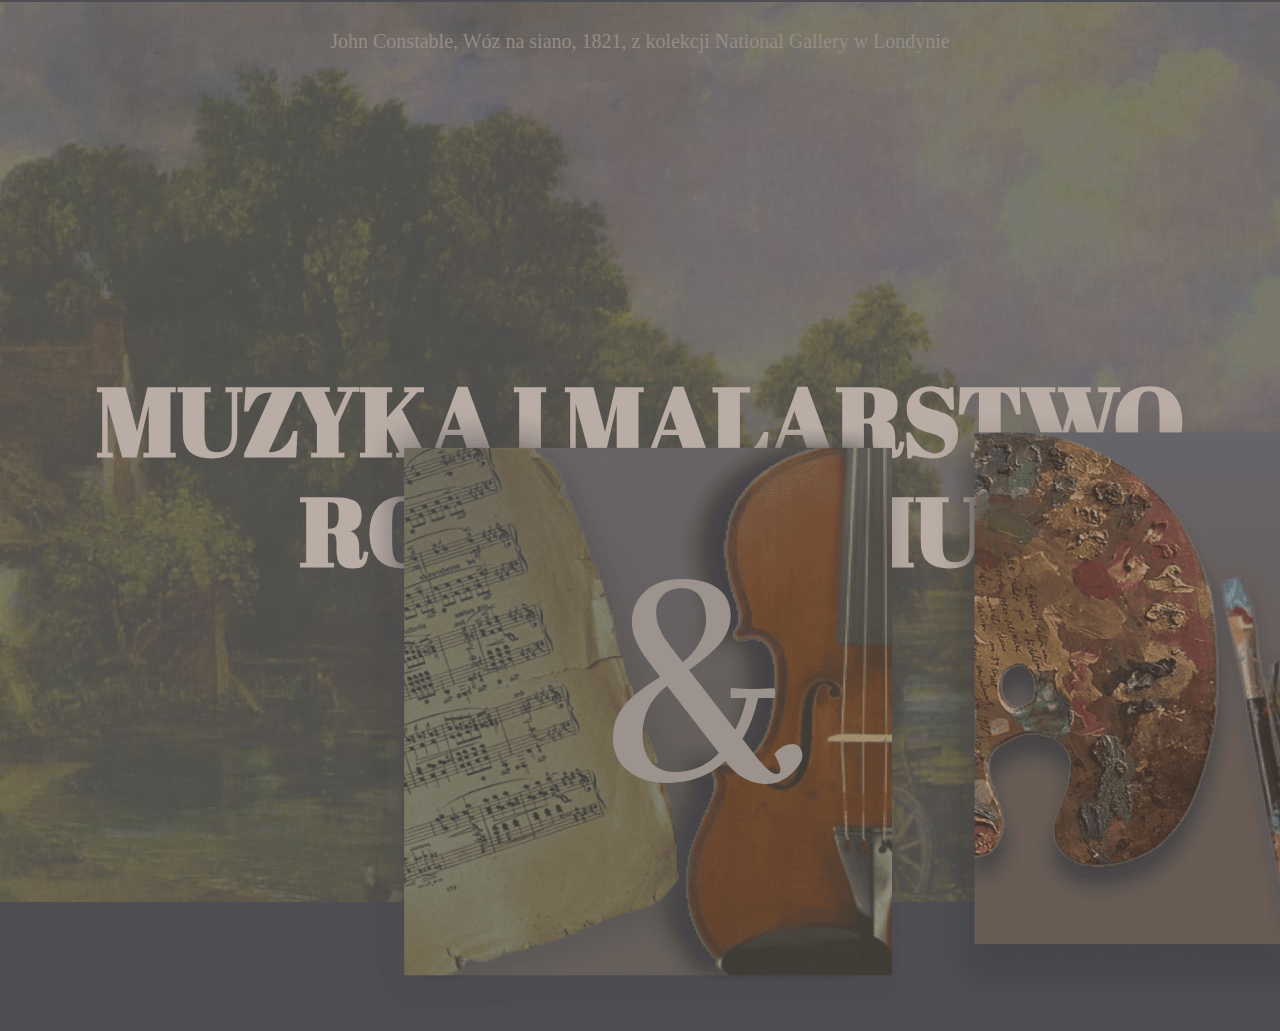
<file: index.html>
<!DOCTYPE html>
<html lang="uk">
  <head>
    <meta charset="UTF-8" />
    <meta name="viewport" content="width=device-width, initial-scale=1.0" />
    <title>ROMANTYZM</title>
    <link rel="shortcut icon" href="./images/favicon.svg" type="image/x-icon" />
    <link
      rel="stylesheet"
      href="https://cdnjs.cloudflare.com/ajax/libs/modern-normalize/2.0.0/modern-normalize.min.css"
    />
    <link rel="preconnect" href="https://fonts.googleapis.com" />
    <link rel="preconnect" href="https://fonts.gstatic.com" crossorigin />
    <link
      href="https://fonts.googleapis.com/css2?family=Raleway:wght@700&family=Roboto:wght@400;500;700;900&display=swap"
      rel="stylesheet"
    />
    <link rel="preconnect" href="https://fonts.googleapis.com" />
    <link rel="preconnect" href="https://fonts.gstatic.com" crossorigin />
    <link
      href="https://fonts.googleapis.com/css2?family=Abril+Fatface&family=Adamina&family=Cinzel+Decorative:wght@400;700;900&display=swap"
      rel="stylesheet"
    />
    <link rel="stylesheet" href="./css/style.css" />
  </head>
  <body class="body--index">
    <header class="header">
      <div class="container">
        <p class="header__subtitle">
          John Constable, Wóz na siano, 1821, z kolekcji National Gallery w
          Londynie
        </p>
        <h1 class="header__title">
          MUZYKA I MALARSTWO <br />
          ROMANTYZMU
        </h1>
      </div>
    </header>
    <main class="main">
      <section class="hero">
        <div class="hero__container container">
          <div class="hero__wrapper">
            <a
              class="hero__link hero__link--padding"
              href="./music.html"
              target="_blank"
            >
              <img
                class="hero__img"
                src="./img/music-index_img.png"
                alt="muzyka"
            /></a>
            <a class="hero__link" href="./art.html" target="_blank">
              <img
                class="hero__img"
                src="./img/art-index_img.png"
                alt="malarstwo"
            /></a>
          </div>
          <p class="hero__element">&</p>
        </div>
      </section>
    </main>
  </body>
</html>
</file>
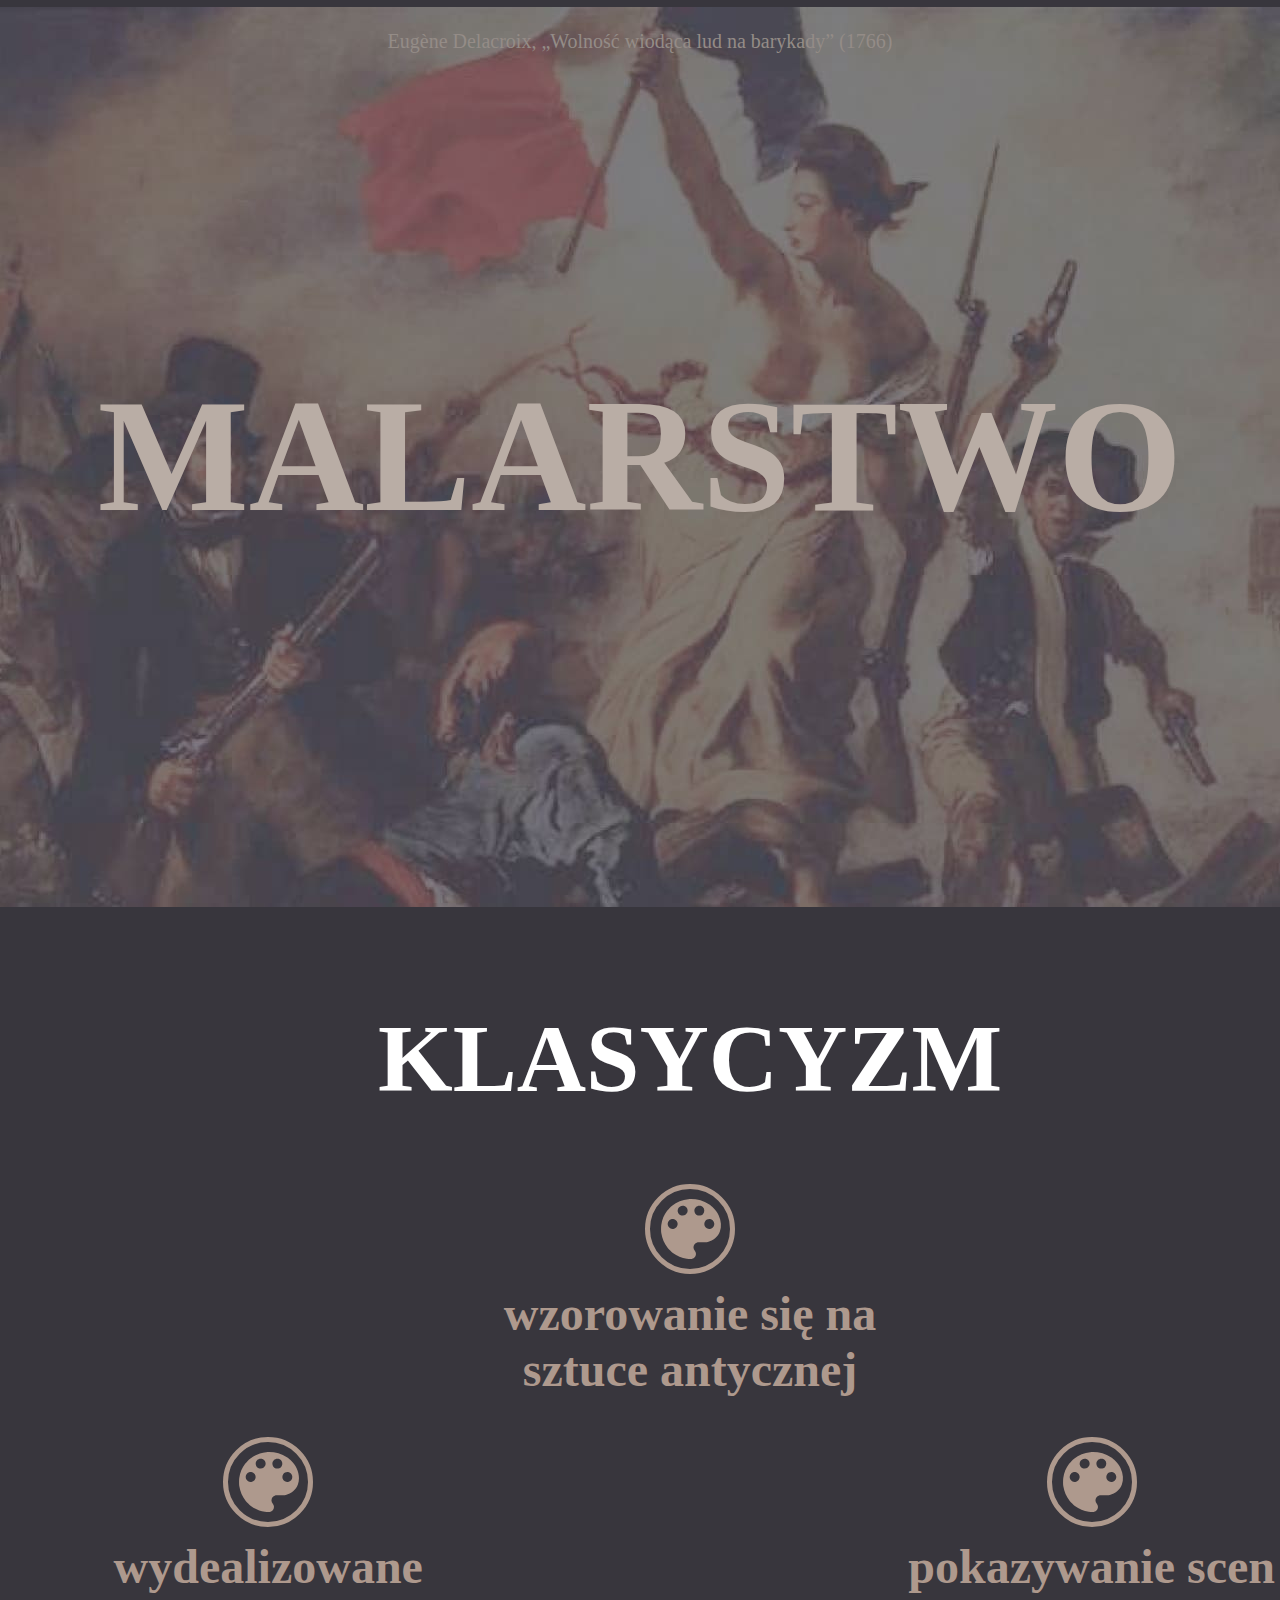
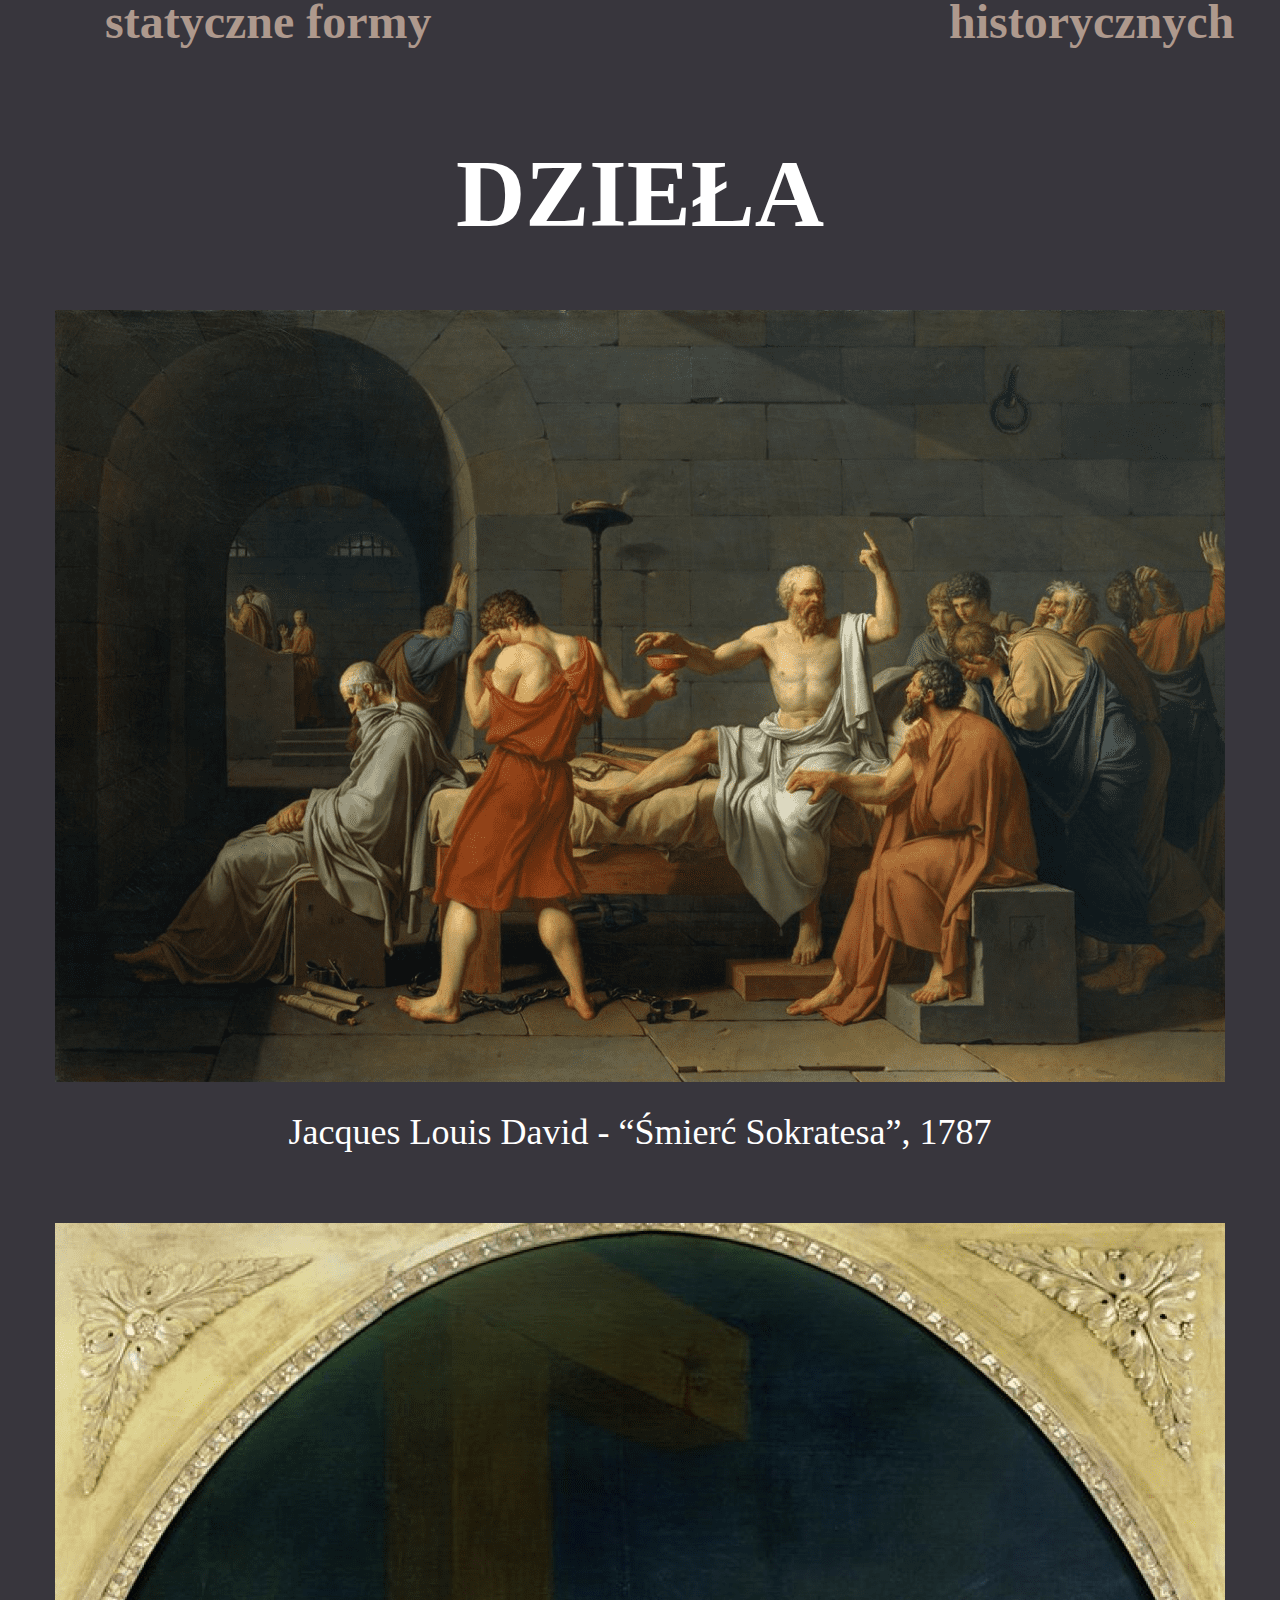
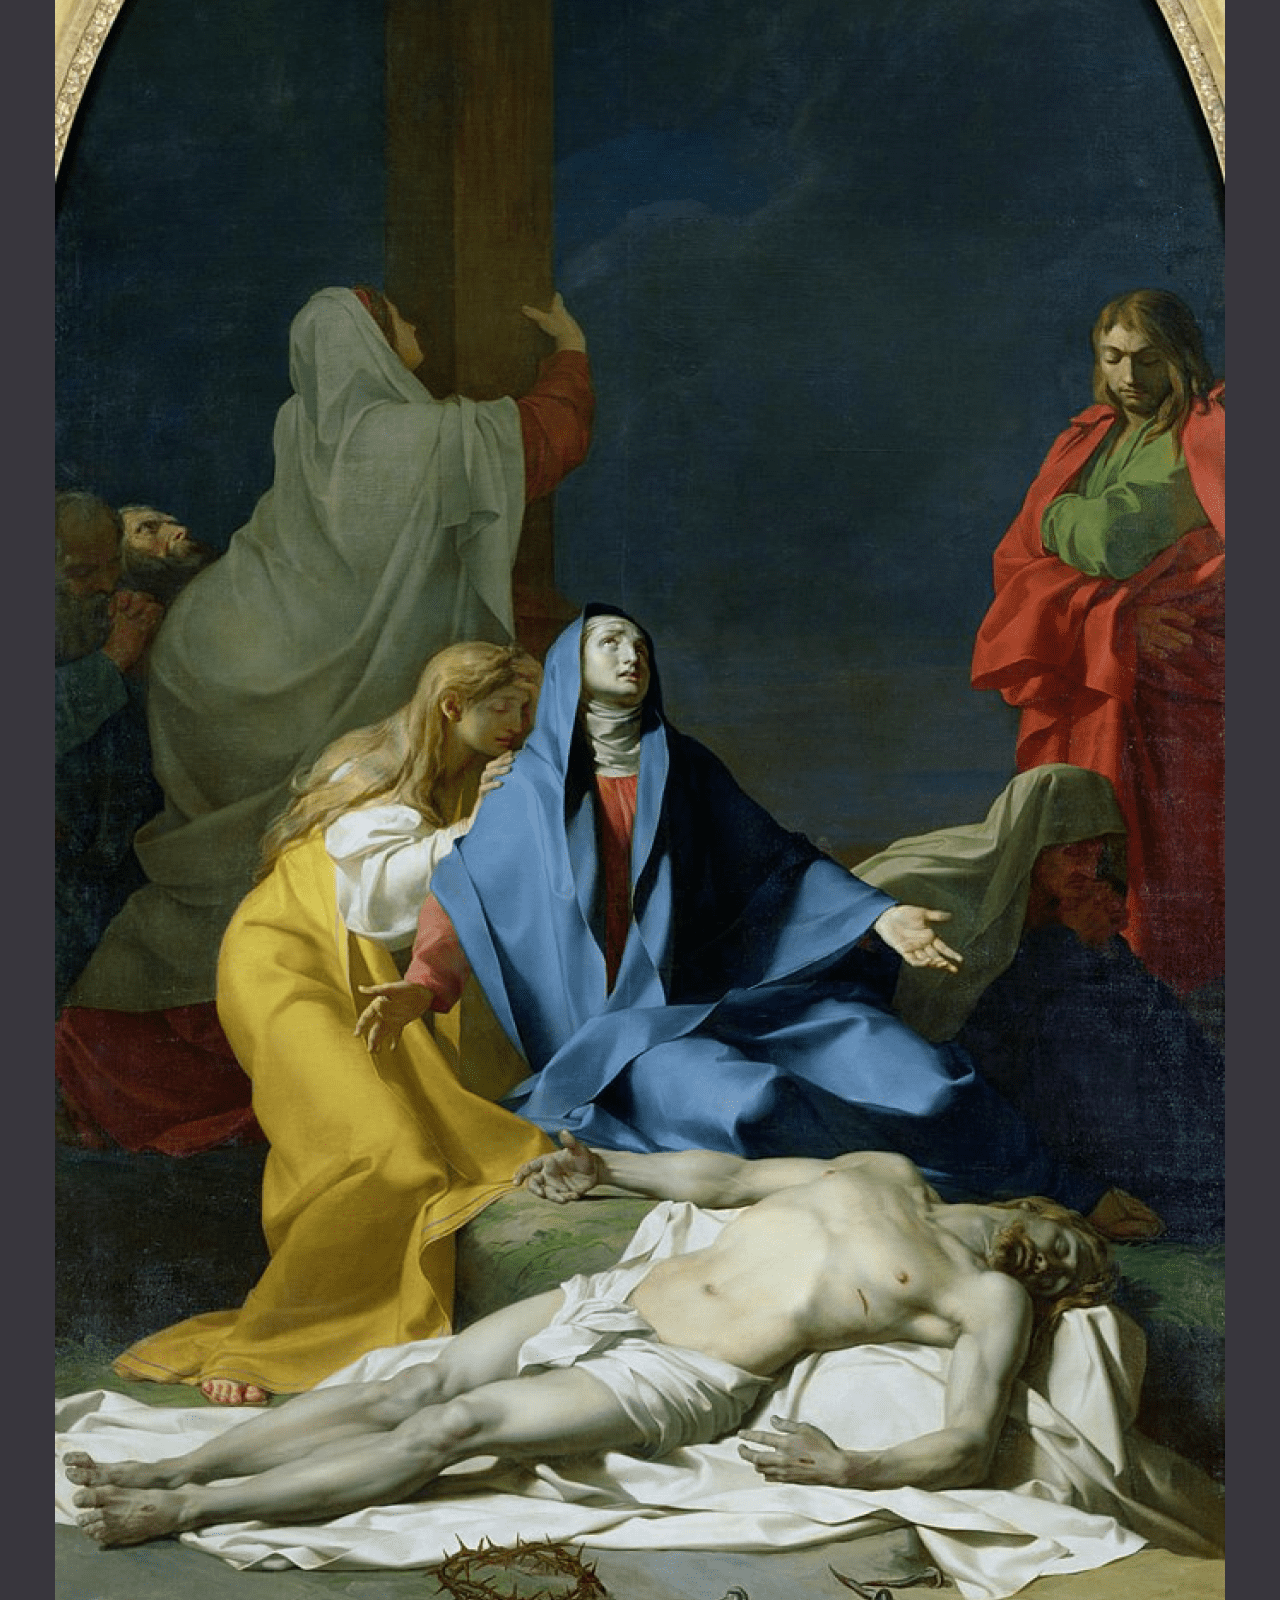
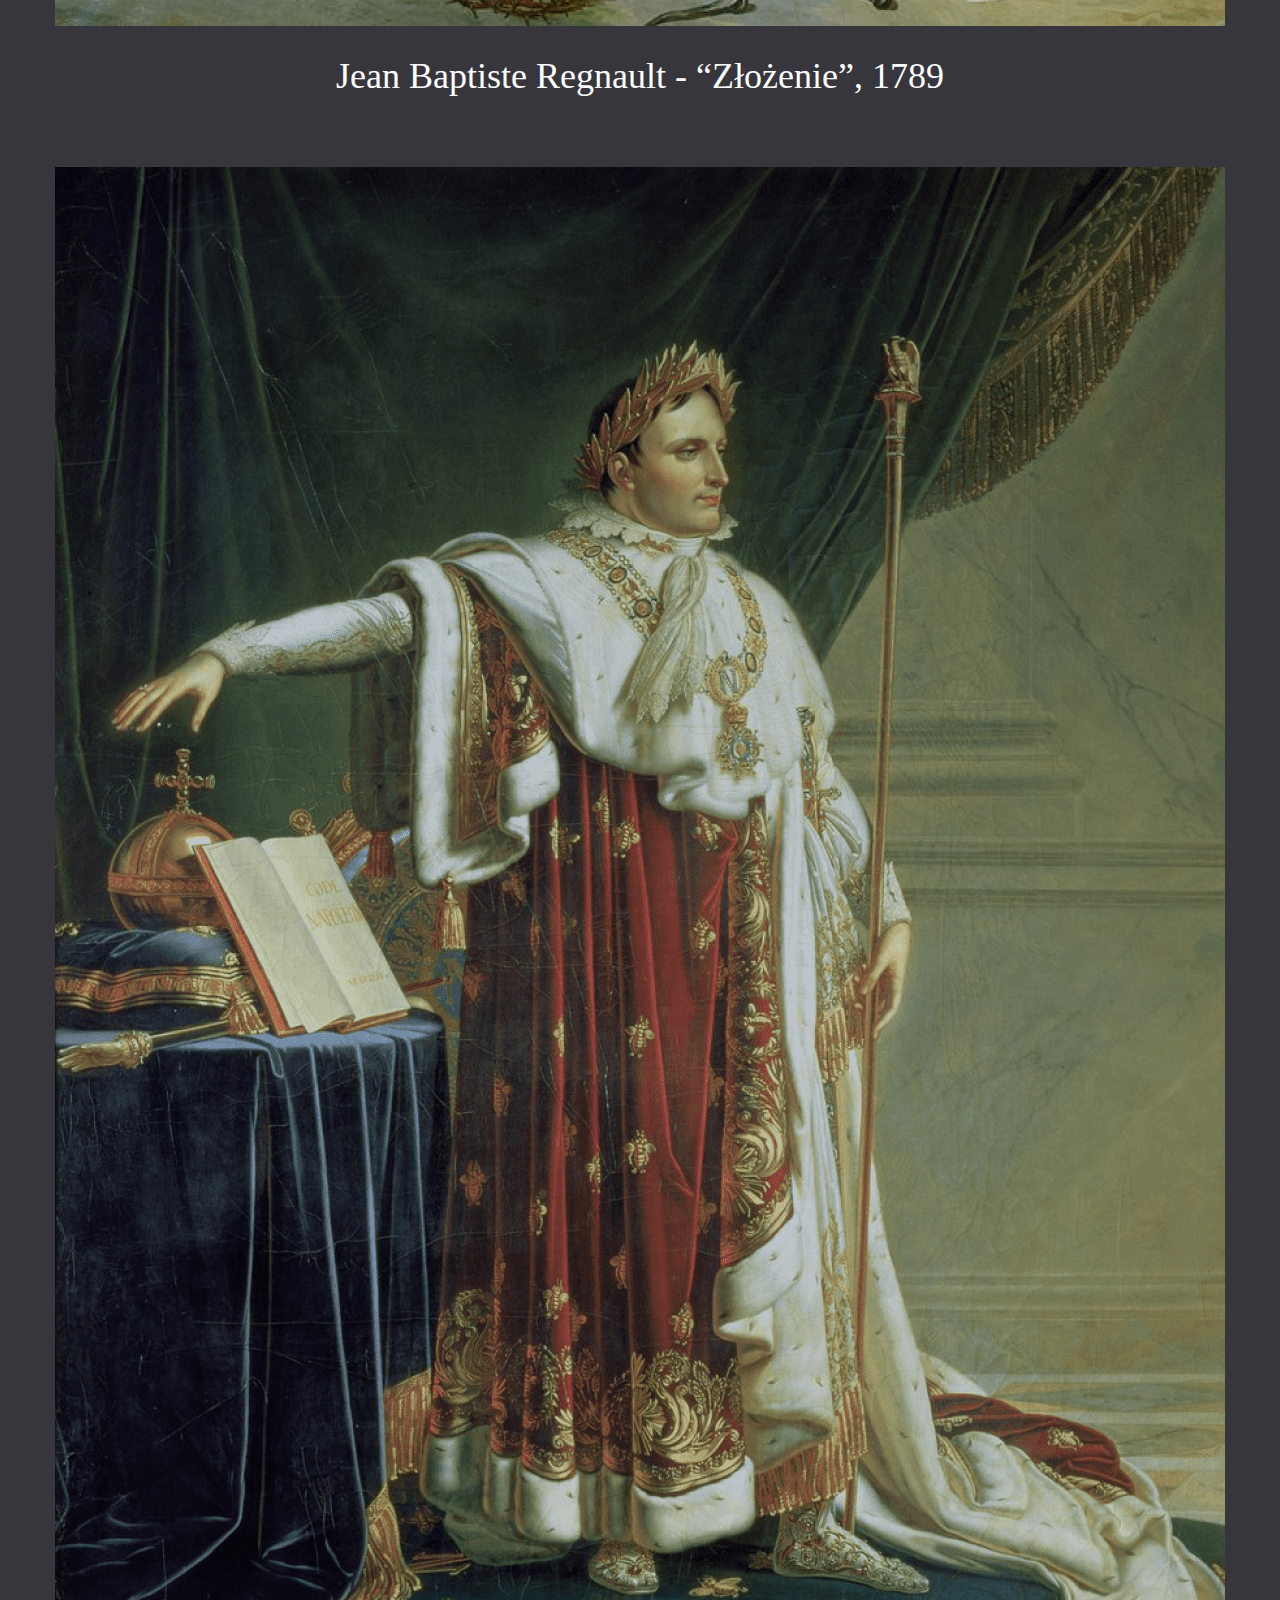
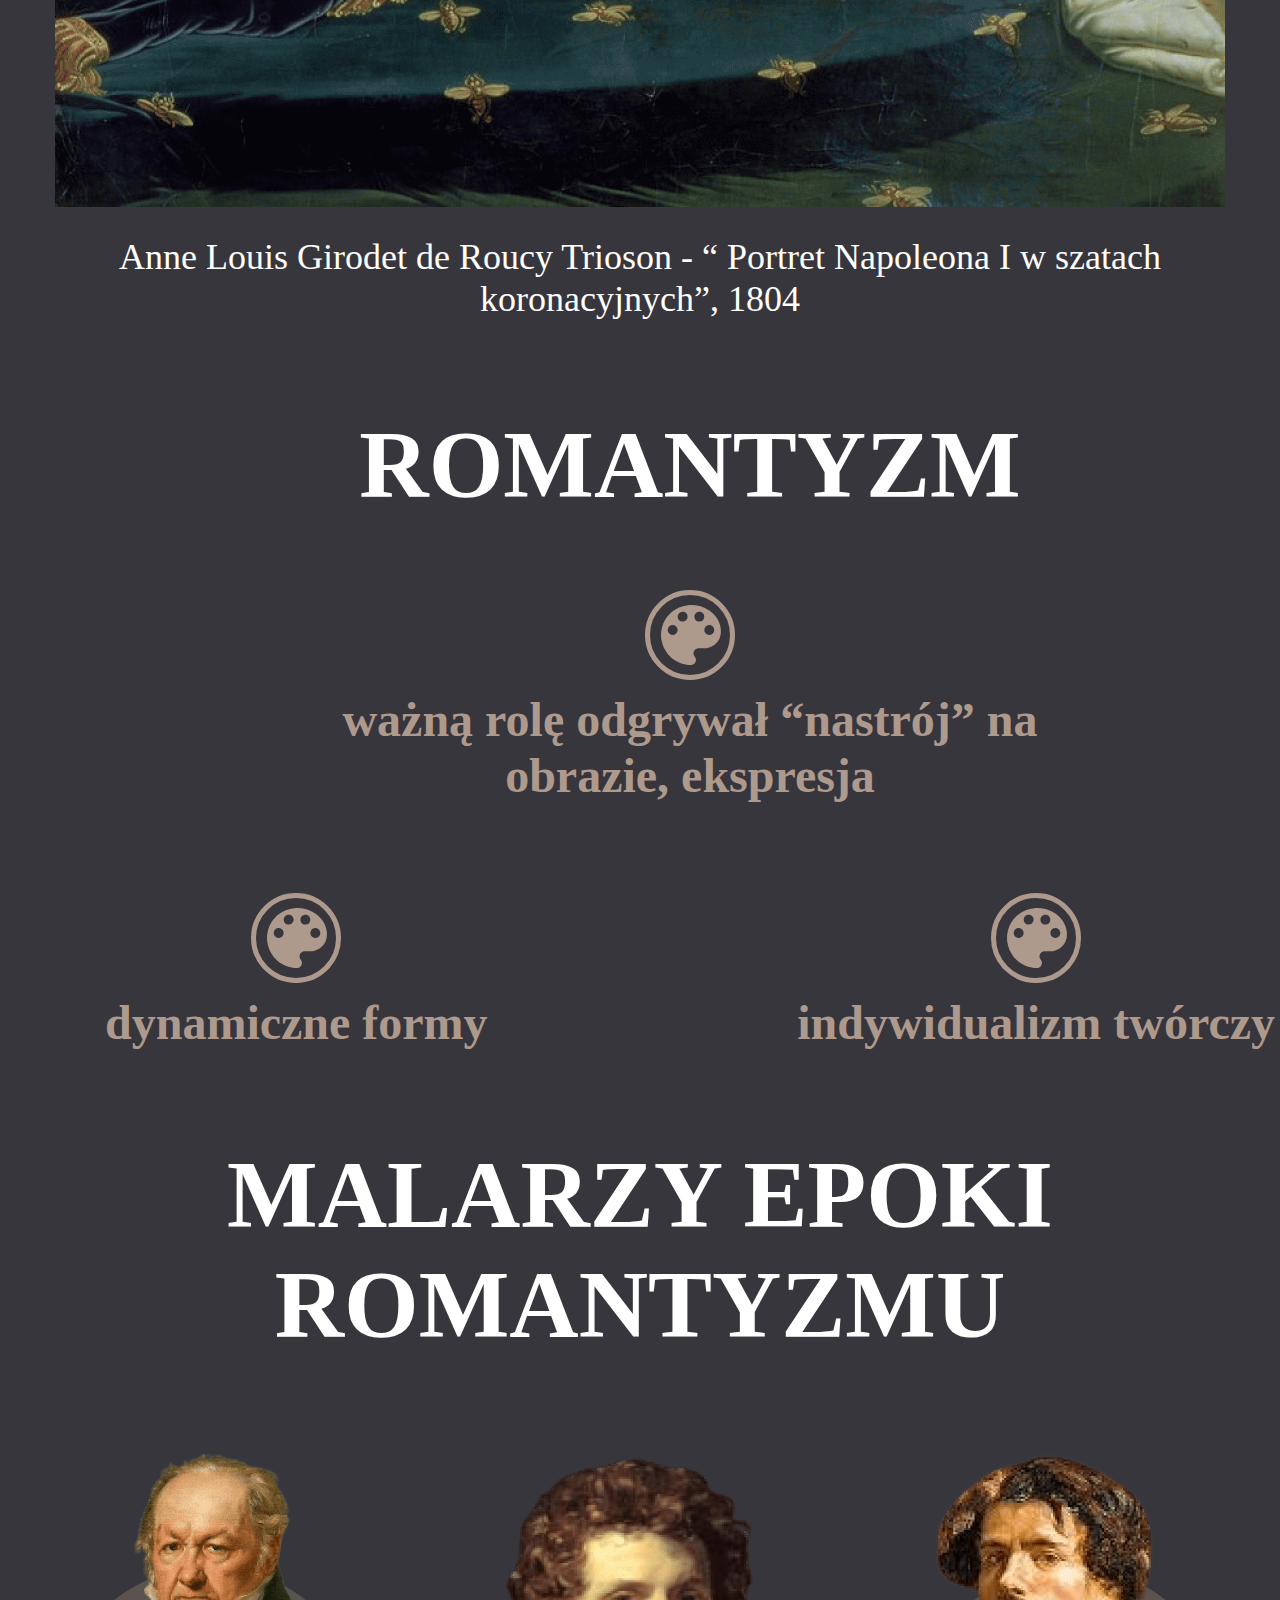
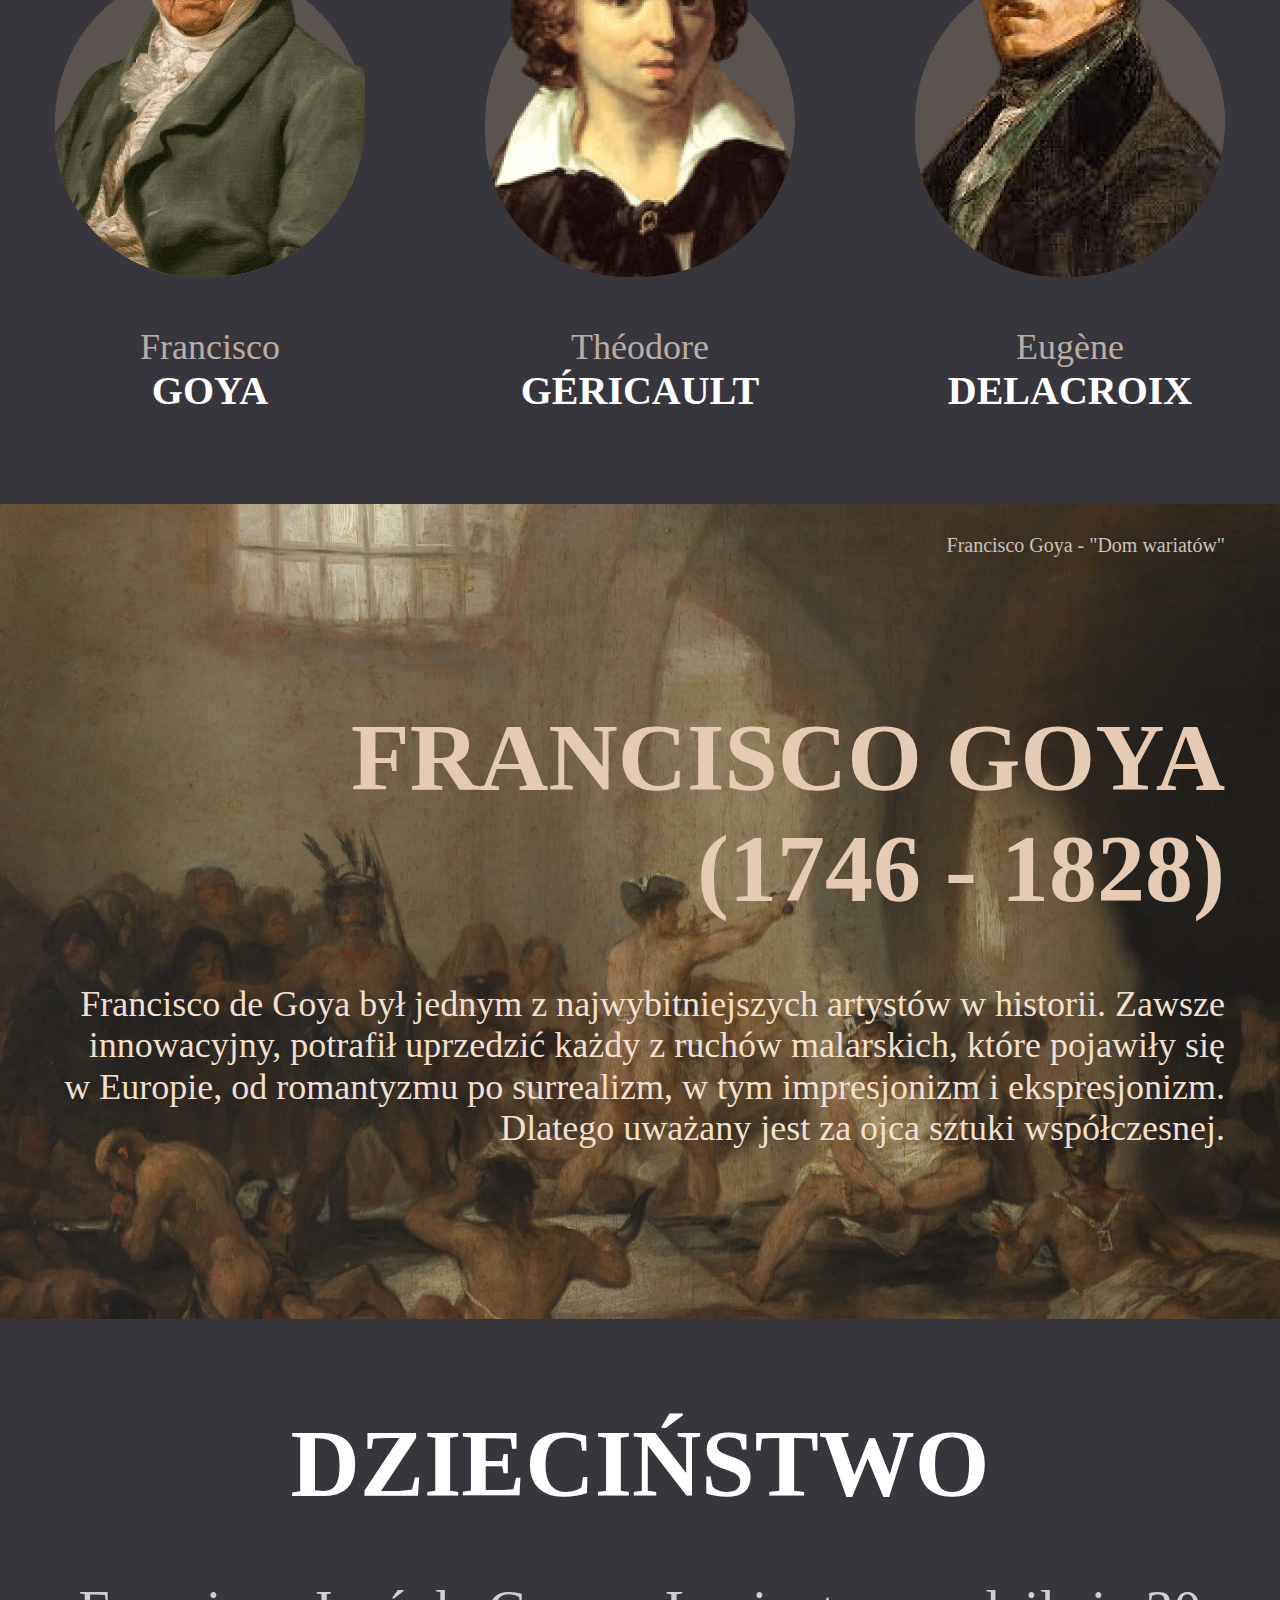
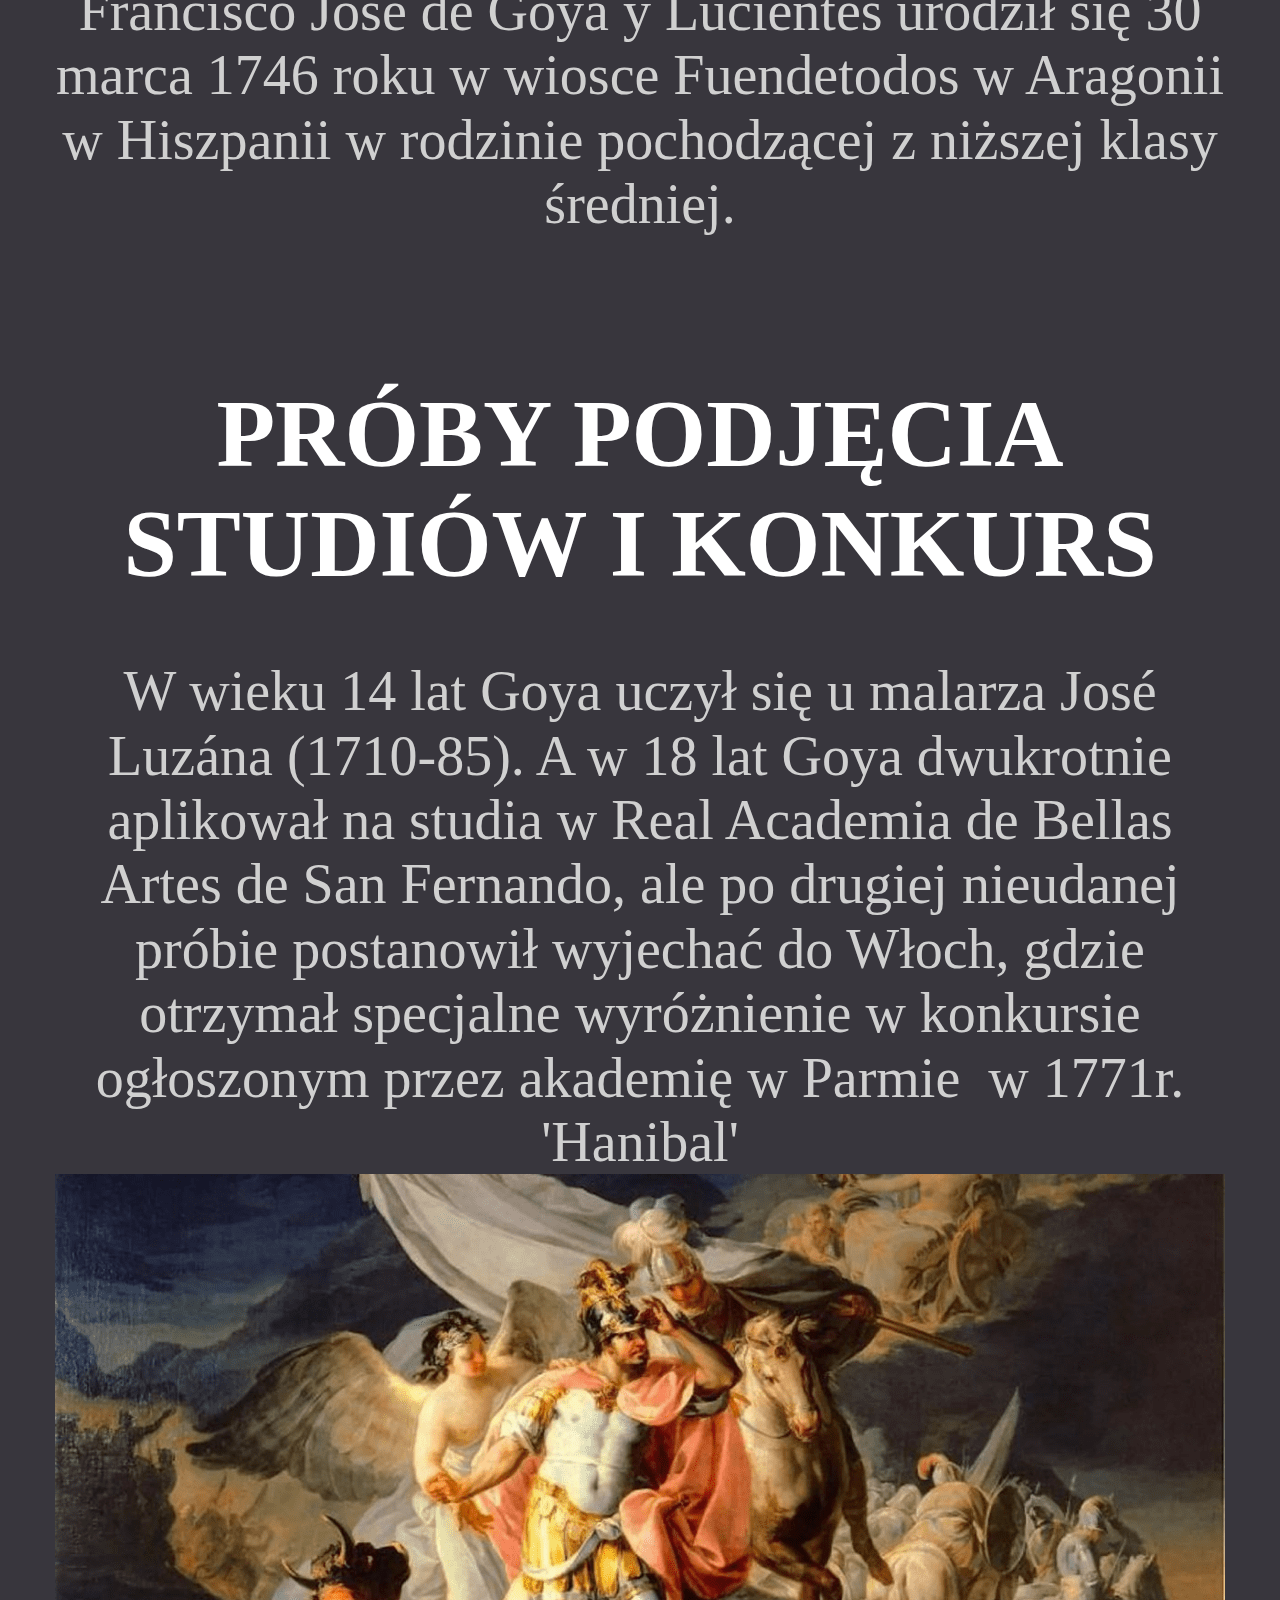
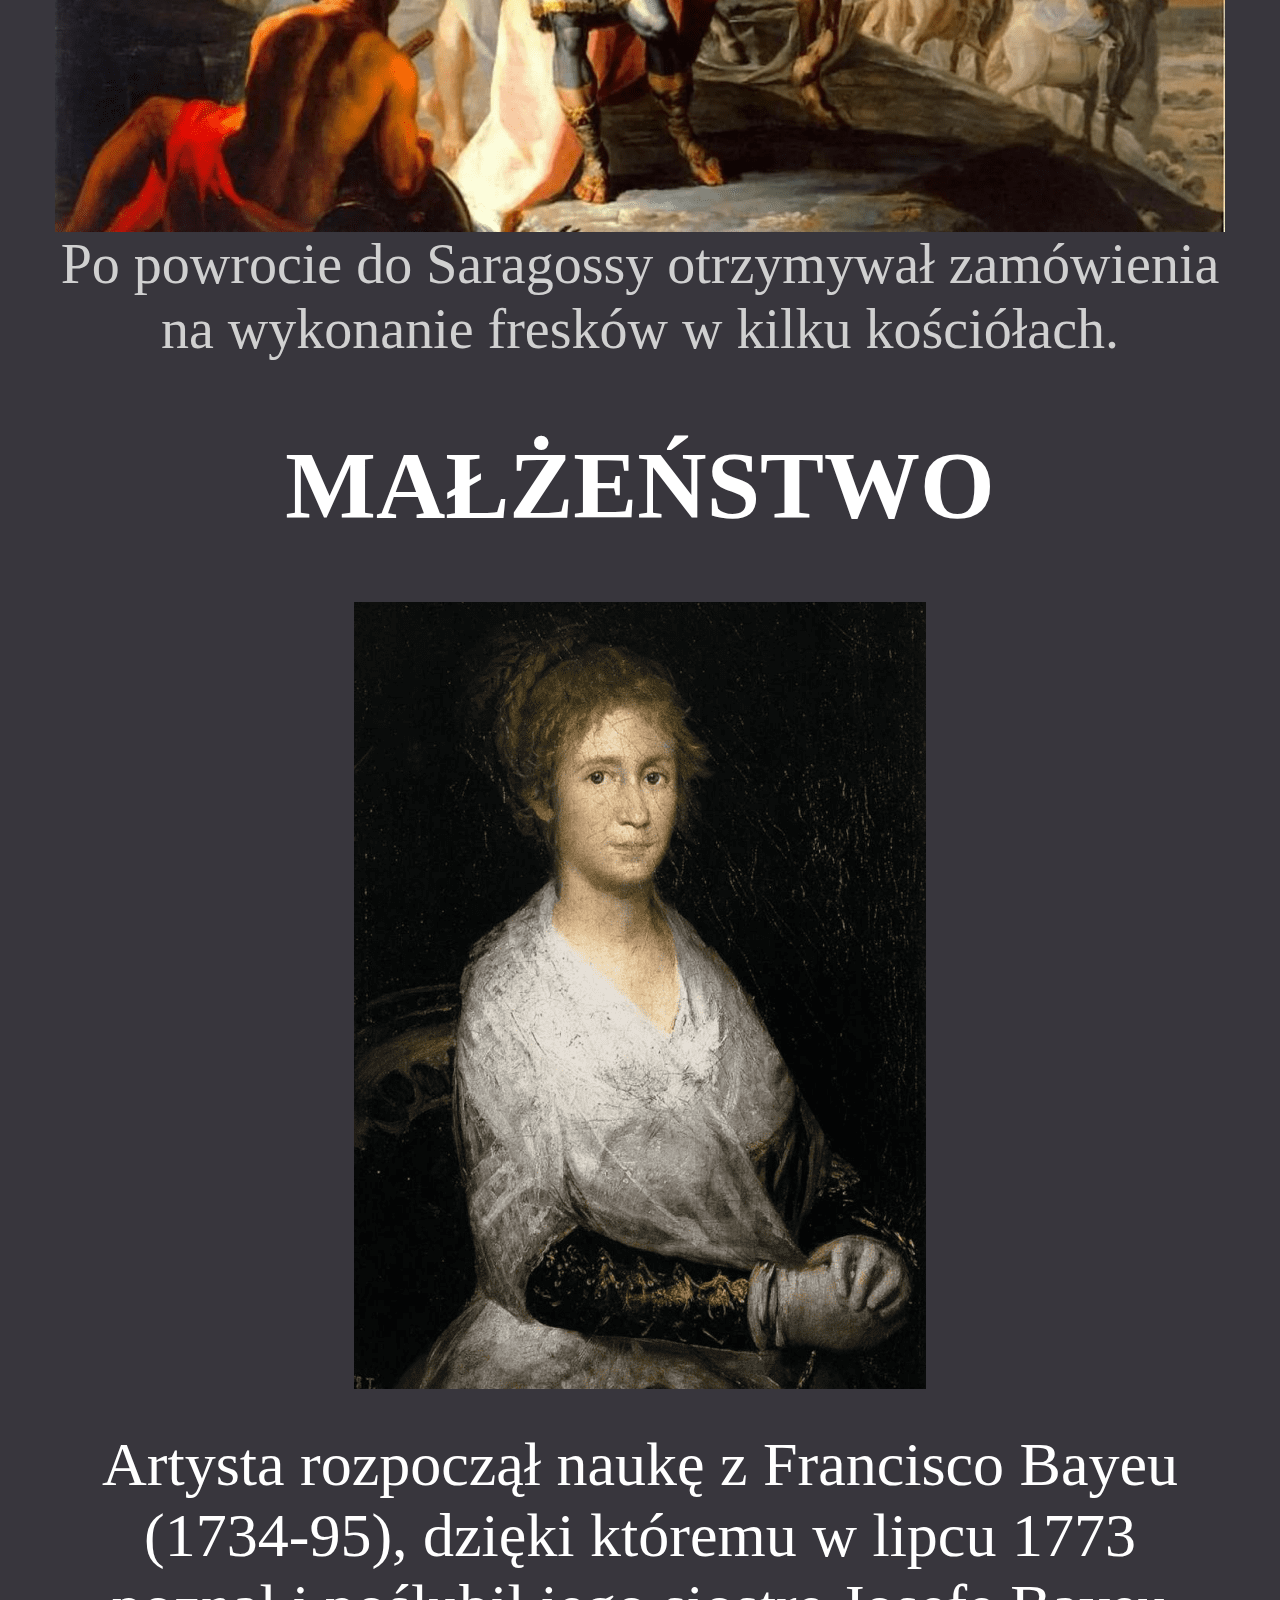
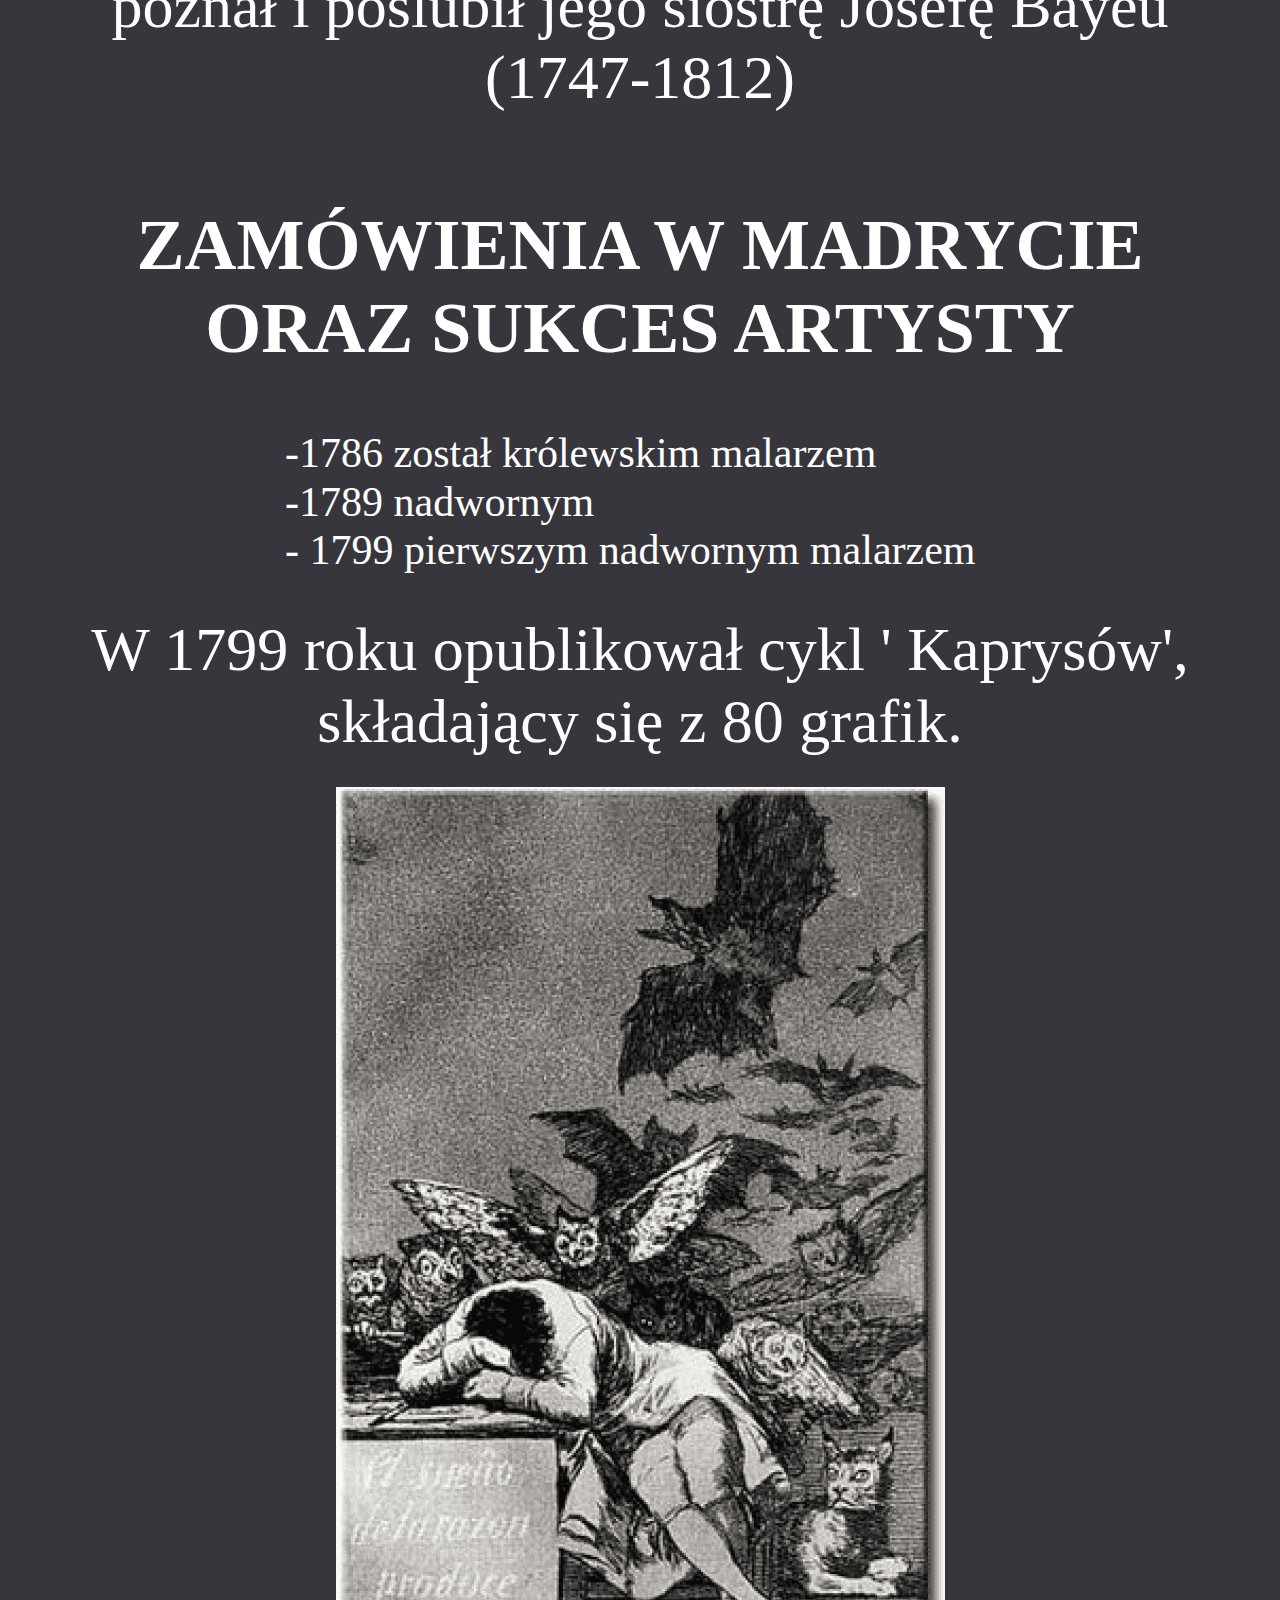
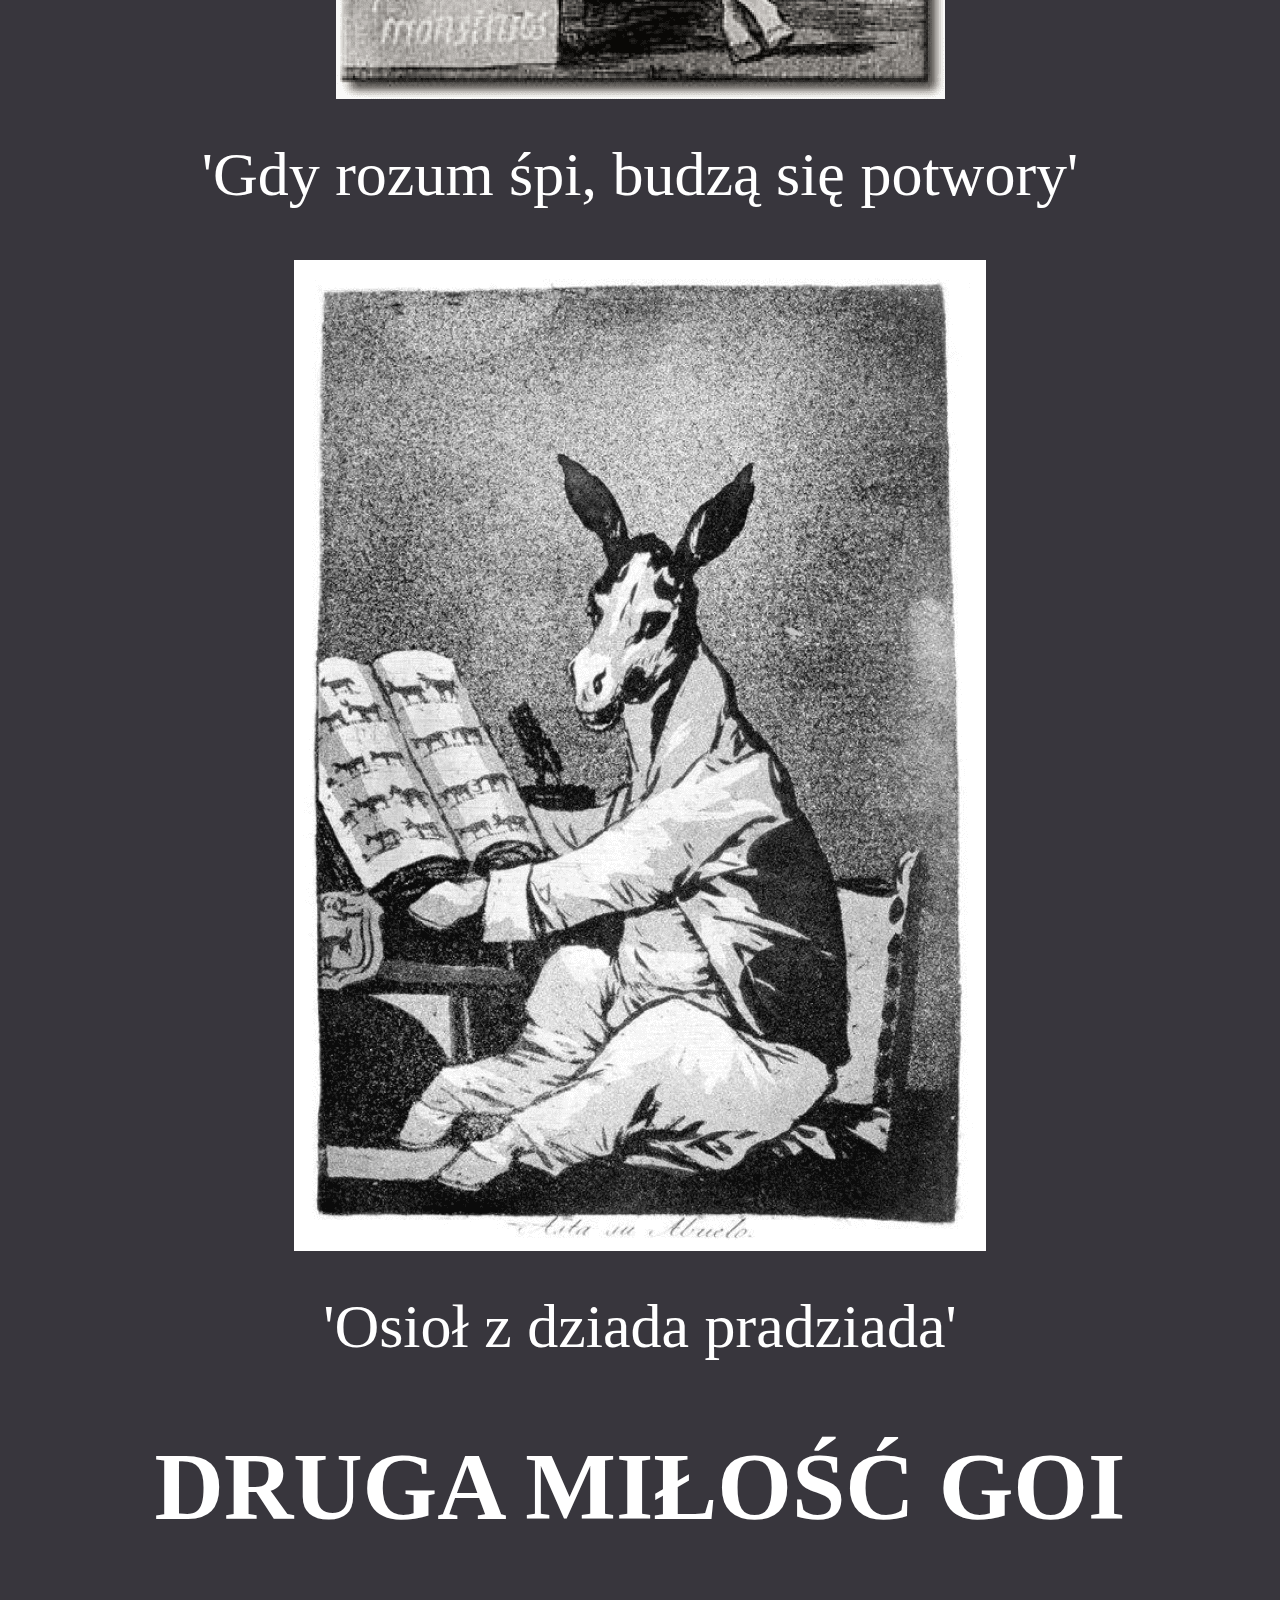
<file: art.html>
<!DOCTYPE html>
<html lang="uk">
  <head>
    <meta charset="UTF-8" />
    <meta name="viewport" content="width=device-width, initial-scale=1.0" />
    <title>MALARSTWO</title>
    <link rel="shortcut icon" href="./images/favicon.svg" type="image/x-icon" />
    <link
      rel="stylesheet"
      href="https://cdnjs.cloudflare.com/ajax/libs/modern-normalize/2.0.0/modern-normalize.min.css"
    />
    <link rel="preconnect" href="https://fonts.googleapis.com" />
    <link rel="preconnect" href="https://fonts.gstatic.com" crossorigin />
    <link
      href="https://fonts.googleapis.com/css2?family=Raleway:wght@700&family=Roboto:wght@400;500;700;900&display=swap"
      rel="stylesheet"
    />
    <link rel="stylesheet" href="./css/style.css" />
  </head>
  <body class="body--art">
    <header class="header--art">
      <div class="container">
        <p class="header__subtitle">
          Eugène Delacroix, „Wolność wiodąca lud na barykady” (1766)
        </p>
        <h1 class="header__title--art">MALARSTWO</h1>
      </div>
    </header>
    <main class="main">
      <section class="klas">
        <div class="container">
          <h2 class="klas__title title">KLASYCYZM</h2>
          <ul class="klas__list list">
            <li class="klas__item">
              <svg class="music__svg"
                width="90"
                height="90"
                viewBox="0 0 90 90"
                fill="none"
                xmlns="http://www.w3.org/2000/svg"
              >
                <circle
                  cx="45"
                  cy="45"
                  r="42.5"
                  stroke="#AE998D"
                  stroke-width="5"
                />
                <path
                  d="M43.1992 15.1289C37.5039 15.6328 31.6211 18.0469 27.0742 21.7383C25.6562 22.8867 23.1602 25.4649 22.1172 26.8594C19 31.0196 17.0898 35.625 16.2695 40.8985C15.9883 42.7852 15.9883 47.2149 16.2695 49.1016C17.1367 54.6797 19.3398 59.7422 22.7383 63.9258C23.8867 65.3438 26.4648 67.8399 27.8594 68.8828C31.9844 71.9766 36.7422 73.9571 41.7812 74.6953C43.5742 74.9532 46.0352 75.0586 46.8789 74.8946C49.5156 74.4024 51.2734 71.9414 50.9102 69.2696C50.7695 68.3203 50.4883 67.6758 49.8086 66.7969C49.0234 65.7774 48.5781 64.7578 48.4961 63.7852C48.3086 61.3594 49.8555 59.1446 52.1641 58.5352C52.6914 58.3946 53.5937 58.3594 56.1953 58.3594C59.7578 58.3477 61.3164 58.2539 62.8164 57.9493C68.207 56.836 72.9531 52.7696 74.8867 47.6133C76.6914 42.8321 76.2227 36.8086 73.6211 31.2774C72.3906 28.6641 70.7734 26.4141 68.4414 24.0703C66.6484 22.2657 65.793 21.5625 63.9297 20.3086C58.0703 16.3828 50.4531 14.4844 43.1992 15.1289ZM39.4727 22.0313C41.3242 22.7344 42.6133 24.5977 42.6133 26.6133C42.6133 28.2071 41.9922 29.543 40.7617 30.5391C38.3477 32.5078 34.5742 31.6758 33.2266 28.8867C31.5508 25.4532 34.1172 21.5274 37.9141 21.7266C38.4297 21.75 39.0742 21.8789 39.4727 22.0313ZM55.5273 21.8555C56.4766 22.1016 57.0742 22.4297 57.7773 23.0977C59.7461 24.961 59.793 28.2305 57.8711 30.1641C55.668 32.3789 51.9531 32.0157 50.207 29.4141C49.6328 28.5586 49.3867 27.7266 49.3867 26.6133C49.3984 23.3907 52.4219 21.0469 55.5273 21.8555ZM29.0195 35.2032C30.1914 35.5547 30.9414 36.0938 31.668 37.0664C33.8828 40.0899 32.125 44.2852 28.3867 44.9063C26.3711 45.2344 24.1914 44.1211 23.2539 42.2813C22.2695 40.3242 22.6328 38.0274 24.168 36.4805C24.8242 35.8242 25.1875 35.6016 26.125 35.2617C26.8633 35.0039 28.2695 34.9805 29.0195 35.2032ZM65.8281 35.2617C66.8125 35.6016 67.1641 35.8125 67.832 36.4805C70.7148 39.375 69.1211 44.2266 65.0664 44.9063C63.1445 45.2227 61.0234 44.2149 60.0156 42.4922C58.6211 40.1133 59.582 36.8438 62.043 35.5664C63.1445 35.0039 64.7031 34.875 65.8281 35.2617Z"
                  fill="#AE998D"
                /></svg>wzorowanie się na <br />
              sztuce antycznej
            </li>
            <div class="klas__wrapper">
              <li class="klas__item">
                <svg class="music__svg"
                  width="90"
                  height="90"
                  viewBox="0 0 90 90"
                  fill="none"
                  xmlns="http://www.w3.org/2000/svg"
                >
                  <circle
                    cx="45"
                    cy="45"
                    r="42.5"
                    stroke="#AE998D"
                    stroke-width="5"
                  />
                  <path
                    d="M43.1992 15.1289C37.5039 15.6328 31.6211 18.0469 27.0742 21.7383C25.6562 22.8867 23.1602 25.4649 22.1172 26.8594C19 31.0196 17.0898 35.625 16.2695 40.8985C15.9883 42.7852 15.9883 47.2149 16.2695 49.1016C17.1367 54.6797 19.3398 59.7422 22.7383 63.9258C23.8867 65.3438 26.4648 67.8399 27.8594 68.8828C31.9844 71.9766 36.7422 73.9571 41.7812 74.6953C43.5742 74.9532 46.0352 75.0586 46.8789 74.8946C49.5156 74.4024 51.2734 71.9414 50.9102 69.2696C50.7695 68.3203 50.4883 67.6758 49.8086 66.7969C49.0234 65.7774 48.5781 64.7578 48.4961 63.7852C48.3086 61.3594 49.8555 59.1446 52.1641 58.5352C52.6914 58.3946 53.5937 58.3594 56.1953 58.3594C59.7578 58.3477 61.3164 58.2539 62.8164 57.9493C68.207 56.836 72.9531 52.7696 74.8867 47.6133C76.6914 42.8321 76.2227 36.8086 73.6211 31.2774C72.3906 28.6641 70.7734 26.4141 68.4414 24.0703C66.6484 22.2657 65.793 21.5625 63.9297 20.3086C58.0703 16.3828 50.4531 14.4844 43.1992 15.1289ZM39.4727 22.0313C41.3242 22.7344 42.6133 24.5977 42.6133 26.6133C42.6133 28.2071 41.9922 29.543 40.7617 30.5391C38.3477 32.5078 34.5742 31.6758 33.2266 28.8867C31.5508 25.4532 34.1172 21.5274 37.9141 21.7266C38.4297 21.75 39.0742 21.8789 39.4727 22.0313ZM55.5273 21.8555C56.4766 22.1016 57.0742 22.4297 57.7773 23.0977C59.7461 24.961 59.793 28.2305 57.8711 30.1641C55.668 32.3789 51.9531 32.0157 50.207 29.4141C49.6328 28.5586 49.3867 27.7266 49.3867 26.6133C49.3984 23.3907 52.4219 21.0469 55.5273 21.8555ZM29.0195 35.2032C30.1914 35.5547 30.9414 36.0938 31.668 37.0664C33.8828 40.0899 32.125 44.2852 28.3867 44.9063C26.3711 45.2344 24.1914 44.1211 23.2539 42.2813C22.2695 40.3242 22.6328 38.0274 24.168 36.4805C24.8242 35.8242 25.1875 35.6016 26.125 35.2617C26.8633 35.0039 28.2695 34.9805 29.0195 35.2032ZM65.8281 35.2617C66.8125 35.6016 67.1641 35.8125 67.832 36.4805C70.7148 39.375 69.1211 44.2266 65.0664 44.9063C63.1445 45.2227 61.0234 44.2149 60.0156 42.4922C58.6211 40.1133 59.582 36.8438 62.043 35.5664C63.1445 35.0039 64.7031 34.875 65.8281 35.2617Z"
                    fill="#AE998D"
                  /></svg>wydealizowane <br />
                statyczne formy
              </li>
              <li class="klas__item">
                <svg class="music__svg"
                  width="90"
                  height="90"
                  viewBox="0 0 90 90"
                  fill="none"
                  xmlns="http://www.w3.org/2000/svg"
                >
                  <circle
                    cx="45"
                    cy="45"
                    r="42.5"
                    stroke="#AE998D"
                    stroke-width="5"
                  />
                  <path
                    d="M43.1992 15.1289C37.5039 15.6328 31.6211 18.0469 27.0742 21.7383C25.6562 22.8867 23.1602 25.4649 22.1172 26.8594C19 31.0196 17.0898 35.625 16.2695 40.8985C15.9883 42.7852 15.9883 47.2149 16.2695 49.1016C17.1367 54.6797 19.3398 59.7422 22.7383 63.9258C23.8867 65.3438 26.4648 67.8399 27.8594 68.8828C31.9844 71.9766 36.7422 73.9571 41.7812 74.6953C43.5742 74.9532 46.0352 75.0586 46.8789 74.8946C49.5156 74.4024 51.2734 71.9414 50.9102 69.2696C50.7695 68.3203 50.4883 67.6758 49.8086 66.7969C49.0234 65.7774 48.5781 64.7578 48.4961 63.7852C48.3086 61.3594 49.8555 59.1446 52.1641 58.5352C52.6914 58.3946 53.5937 58.3594 56.1953 58.3594C59.7578 58.3477 61.3164 58.2539 62.8164 57.9493C68.207 56.836 72.9531 52.7696 74.8867 47.6133C76.6914 42.8321 76.2227 36.8086 73.6211 31.2774C72.3906 28.6641 70.7734 26.4141 68.4414 24.0703C66.6484 22.2657 65.793 21.5625 63.9297 20.3086C58.0703 16.3828 50.4531 14.4844 43.1992 15.1289ZM39.4727 22.0313C41.3242 22.7344 42.6133 24.5977 42.6133 26.6133C42.6133 28.2071 41.9922 29.543 40.7617 30.5391C38.3477 32.5078 34.5742 31.6758 33.2266 28.8867C31.5508 25.4532 34.1172 21.5274 37.9141 21.7266C38.4297 21.75 39.0742 21.8789 39.4727 22.0313ZM55.5273 21.8555C56.4766 22.1016 57.0742 22.4297 57.7773 23.0977C59.7461 24.961 59.793 28.2305 57.8711 30.1641C55.668 32.3789 51.9531 32.0157 50.207 29.4141C49.6328 28.5586 49.3867 27.7266 49.3867 26.6133C49.3984 23.3907 52.4219 21.0469 55.5273 21.8555ZM29.0195 35.2032C30.1914 35.5547 30.9414 36.0938 31.668 37.0664C33.8828 40.0899 32.125 44.2852 28.3867 44.9063C26.3711 45.2344 24.1914 44.1211 23.2539 42.2813C22.2695 40.3242 22.6328 38.0274 24.168 36.4805C24.8242 35.8242 25.1875 35.6016 26.125 35.2617C26.8633 35.0039 28.2695 34.9805 29.0195 35.2032ZM65.8281 35.2617C66.8125 35.6016 67.1641 35.8125 67.832 36.4805C70.7148 39.375 69.1211 44.2266 65.0664 44.9063C63.1445 45.2227 61.0234 44.2149 60.0156 42.4922C58.6211 40.1133 59.582 36.8438 62.043 35.5664C63.1445 35.0039 64.7031 34.875 65.8281 35.2617Z"
                    fill="#AE998D"
                  />
                </svg>
                pokazywanie scen <br />
                historycznych
              </li>
            </div>
          </ul>
        </div>
      </section>
      <section class="arts">
        <div class="container">
          <h2 class="arts__title title">DZIEŁA</h2>
          <ul class="arts__list list">
            <li class="arts__item">
              <img
                class="arts__img"
                src="./img/arts_img1.png"
                alt="Jacques Louis David - “Śmierć Sokratesa”"
              />
                <p class="arts__text subtitle">Jacques Louis David - “Śmierć Sokratesa”, 1787</p>
            </li>
            <li class="arts__item">
              <img
                class="arts__img"
                src="./img/arts_img2.png"
                alt="Jean Baptiste Regnault - “Złożenie”"
              />
                <p class="arts__text subtitle">Jean Baptiste Regnault - “Złożenie”, 1789</p>
            </li>
            <li class="arts__item">
              <img
                class="arts__img"
                src="./img/arts_img3.png"
                alt="Anne Louis Girodet de Roucy Trioson - Portret Napoleona I w szatach koronacyjnych"
              />
                <p class="arts__text subtitle">Anne Louis Girodet de Roucy Trioson - 
                  “ Portret Napoleona I w szatach koronacyjnych”, 1804</p>
            </li>
          </ul>
        </div>
      </section>
      <section class="roman">
        <div class="container">
          <h2 class="roman__title title">ROMANTYZM</h2>
          <ul class="roman__list list">
            <li class="roman__item">
              <svg class="music__svg"
                width="90"
                height="90"
                viewBox="0 0 90 90"
                fill="none"
                xmlns="http://www.w3.org/2000/svg"
              >
                <circle
                  cx="45"
                  cy="45"
                  r="42.5"
                  stroke="#AE998D"
                  stroke-width="5"
                />
                <path
                  d="M43.1992 15.1289C37.5039 15.6328 31.6211 18.0469 27.0742 21.7383C25.6562 22.8867 23.1602 25.4649 22.1172 26.8594C19 31.0196 17.0898 35.625 16.2695 40.8985C15.9883 42.7852 15.9883 47.2149 16.2695 49.1016C17.1367 54.6797 19.3398 59.7422 22.7383 63.9258C23.8867 65.3438 26.4648 67.8399 27.8594 68.8828C31.9844 71.9766 36.7422 73.9571 41.7812 74.6953C43.5742 74.9532 46.0352 75.0586 46.8789 74.8946C49.5156 74.4024 51.2734 71.9414 50.9102 69.2696C50.7695 68.3203 50.4883 67.6758 49.8086 66.7969C49.0234 65.7774 48.5781 64.7578 48.4961 63.7852C48.3086 61.3594 49.8555 59.1446 52.1641 58.5352C52.6914 58.3946 53.5937 58.3594 56.1953 58.3594C59.7578 58.3477 61.3164 58.2539 62.8164 57.9493C68.207 56.836 72.9531 52.7696 74.8867 47.6133C76.6914 42.8321 76.2227 36.8086 73.6211 31.2774C72.3906 28.6641 70.7734 26.4141 68.4414 24.0703C66.6484 22.2657 65.793 21.5625 63.9297 20.3086C58.0703 16.3828 50.4531 14.4844 43.1992 15.1289ZM39.4727 22.0313C41.3242 22.7344 42.6133 24.5977 42.6133 26.6133C42.6133 28.2071 41.9922 29.543 40.7617 30.5391C38.3477 32.5078 34.5742 31.6758 33.2266 28.8867C31.5508 25.4532 34.1172 21.5274 37.9141 21.7266C38.4297 21.75 39.0742 21.8789 39.4727 22.0313ZM55.5273 21.8555C56.4766 22.1016 57.0742 22.4297 57.7773 23.0977C59.7461 24.961 59.793 28.2305 57.8711 30.1641C55.668 32.3789 51.9531 32.0157 50.207 29.4141C49.6328 28.5586 49.3867 27.7266 49.3867 26.6133C49.3984 23.3907 52.4219 21.0469 55.5273 21.8555ZM29.0195 35.2032C30.1914 35.5547 30.9414 36.0938 31.668 37.0664C33.8828 40.0899 32.125 44.2852 28.3867 44.9063C26.3711 45.2344 24.1914 44.1211 23.2539 42.2813C22.2695 40.3242 22.6328 38.0274 24.168 36.4805C24.8242 35.8242 25.1875 35.6016 26.125 35.2617C26.8633 35.0039 28.2695 34.9805 29.0195 35.2032ZM65.8281 35.2617C66.8125 35.6016 67.1641 35.8125 67.832 36.4805C70.7148 39.375 69.1211 44.2266 65.0664 44.9063C63.1445 45.2227 61.0234 44.2149 60.0156 42.4922C58.6211 40.1133 59.582 36.8438 62.043 35.5664C63.1445 35.0039 64.7031 34.875 65.8281 35.2617Z"
                  fill="#AE998D"
                /></svg>ważną rolę odgrywał “nastrój” na <br />
              obrazie, ekspresja
            </li>
            <div class="roman__wrapper">
              <li class="roman__item">
                <svg class="music__svg"
                  width="90"
                  height="90"
                  viewBox="0 0 90 90"
                  fill="none"
                  xmlns="http://www.w3.org/2000/svg"
                >
                  <circle
                    cx="45"
                    cy="45"
                    r="42.5"
                    stroke="#AE998D"
                    stroke-width="5"
                  />
                  <path
                    d="M43.1992 15.1289C37.5039 15.6328 31.6211 18.0469 27.0742 21.7383C25.6562 22.8867 23.1602 25.4649 22.1172 26.8594C19 31.0196 17.0898 35.625 16.2695 40.8985C15.9883 42.7852 15.9883 47.2149 16.2695 49.1016C17.1367 54.6797 19.3398 59.7422 22.7383 63.9258C23.8867 65.3438 26.4648 67.8399 27.8594 68.8828C31.9844 71.9766 36.7422 73.9571 41.7812 74.6953C43.5742 74.9532 46.0352 75.0586 46.8789 74.8946C49.5156 74.4024 51.2734 71.9414 50.9102 69.2696C50.7695 68.3203 50.4883 67.6758 49.8086 66.7969C49.0234 65.7774 48.5781 64.7578 48.4961 63.7852C48.3086 61.3594 49.8555 59.1446 52.1641 58.5352C52.6914 58.3946 53.5937 58.3594 56.1953 58.3594C59.7578 58.3477 61.3164 58.2539 62.8164 57.9493C68.207 56.836 72.9531 52.7696 74.8867 47.6133C76.6914 42.8321 76.2227 36.8086 73.6211 31.2774C72.3906 28.6641 70.7734 26.4141 68.4414 24.0703C66.6484 22.2657 65.793 21.5625 63.9297 20.3086C58.0703 16.3828 50.4531 14.4844 43.1992 15.1289ZM39.4727 22.0313C41.3242 22.7344 42.6133 24.5977 42.6133 26.6133C42.6133 28.2071 41.9922 29.543 40.7617 30.5391C38.3477 32.5078 34.5742 31.6758 33.2266 28.8867C31.5508 25.4532 34.1172 21.5274 37.9141 21.7266C38.4297 21.75 39.0742 21.8789 39.4727 22.0313ZM55.5273 21.8555C56.4766 22.1016 57.0742 22.4297 57.7773 23.0977C59.7461 24.961 59.793 28.2305 57.8711 30.1641C55.668 32.3789 51.9531 32.0157 50.207 29.4141C49.6328 28.5586 49.3867 27.7266 49.3867 26.6133C49.3984 23.3907 52.4219 21.0469 55.5273 21.8555ZM29.0195 35.2032C30.1914 35.5547 30.9414 36.0938 31.668 37.0664C33.8828 40.0899 32.125 44.2852 28.3867 44.9063C26.3711 45.2344 24.1914 44.1211 23.2539 42.2813C22.2695 40.3242 22.6328 38.0274 24.168 36.4805C24.8242 35.8242 25.1875 35.6016 26.125 35.2617C26.8633 35.0039 28.2695 34.9805 29.0195 35.2032ZM65.8281 35.2617C66.8125 35.6016 67.1641 35.8125 67.832 36.4805C70.7148 39.375 69.1211 44.2266 65.0664 44.9063C63.1445 45.2227 61.0234 44.2149 60.0156 42.4922C58.6211 40.1133 59.582 36.8438 62.043 35.5664C63.1445 35.0039 64.7031 34.875 65.8281 35.2617Z"
                    fill="#AE998D"
                  />
                </svg>
                dynamiczne formy
              </li>
              <li class="roman__item">
                <svg class="music__svg"
                  width="90"
                  height="90"
                  viewBox="0 0 90 90"
                  fill="none"
                  xmlns="http://www.w3.org/2000/svg"
                >
                  <circle
                    cx="45"
                    cy="45"
                    r="42.5"
                    stroke="#AE998D"
                    stroke-width="5"
                  />
                  <path
                    d="M43.1992 15.1289C37.5039 15.6328 31.6211 18.0469 27.0742 21.7383C25.6562 22.8867 23.1602 25.4649 22.1172 26.8594C19 31.0196 17.0898 35.625 16.2695 40.8985C15.9883 42.7852 15.9883 47.2149 16.2695 49.1016C17.1367 54.6797 19.3398 59.7422 22.7383 63.9258C23.8867 65.3438 26.4648 67.8399 27.8594 68.8828C31.9844 71.9766 36.7422 73.9571 41.7812 74.6953C43.5742 74.9532 46.0352 75.0586 46.8789 74.8946C49.5156 74.4024 51.2734 71.9414 50.9102 69.2696C50.7695 68.3203 50.4883 67.6758 49.8086 66.7969C49.0234 65.7774 48.5781 64.7578 48.4961 63.7852C48.3086 61.3594 49.8555 59.1446 52.1641 58.5352C52.6914 58.3946 53.5937 58.3594 56.1953 58.3594C59.7578 58.3477 61.3164 58.2539 62.8164 57.9493C68.207 56.836 72.9531 52.7696 74.8867 47.6133C76.6914 42.8321 76.2227 36.8086 73.6211 31.2774C72.3906 28.6641 70.7734 26.4141 68.4414 24.0703C66.6484 22.2657 65.793 21.5625 63.9297 20.3086C58.0703 16.3828 50.4531 14.4844 43.1992 15.1289ZM39.4727 22.0313C41.3242 22.7344 42.6133 24.5977 42.6133 26.6133C42.6133 28.2071 41.9922 29.543 40.7617 30.5391C38.3477 32.5078 34.5742 31.6758 33.2266 28.8867C31.5508 25.4532 34.1172 21.5274 37.9141 21.7266C38.4297 21.75 39.0742 21.8789 39.4727 22.0313ZM55.5273 21.8555C56.4766 22.1016 57.0742 22.4297 57.7773 23.0977C59.7461 24.961 59.793 28.2305 57.8711 30.1641C55.668 32.3789 51.9531 32.0157 50.207 29.4141C49.6328 28.5586 49.3867 27.7266 49.3867 26.6133C49.3984 23.3907 52.4219 21.0469 55.5273 21.8555ZM29.0195 35.2032C30.1914 35.5547 30.9414 36.0938 31.668 37.0664C33.8828 40.0899 32.125 44.2852 28.3867 44.9063C26.3711 45.2344 24.1914 44.1211 23.2539 42.2813C22.2695 40.3242 22.6328 38.0274 24.168 36.4805C24.8242 35.8242 25.1875 35.6016 26.125 35.2617C26.8633 35.0039 28.2695 34.9805 29.0195 35.2032ZM65.8281 35.2617C66.8125 35.6016 67.1641 35.8125 67.832 36.4805C70.7148 39.375 69.1211 44.2266 65.0664 44.9063C63.1445 45.2227 61.0234 44.2149 60.0156 42.4922C58.6211 40.1133 59.582 36.8438 62.043 35.5664C63.1445 35.0039 64.7031 34.875 65.8281 35.2617Z"
                    fill="#AE998D"
                  />
                </svg>
                indywidualizm twórczy
              </li>
            </div>
          </ul>
        </div>
      </section>
      <section class="heads">
        <div class="container">
          <h2 class="heads__title title">MALARZY EPOKI ROMANTYZMU</h2>
          <ul class="heads__list list">
            <li class="heads__item">
              <img
                class="heads__img"
                src="./img/painter_img2.png"
                alt="
                Francisco Goya"
              />
              <h3 class="heads__subtitle">
                Francisco</h3>
              <p class="heads__text big-letters">Goya</p>
            </li>
            <li class="heads__item">
              <img
                class="heads__img"
                src="./img/painter_img1.png"
                alt="
                Théodore Géricault"
              />
              <h3 class="heads__subtitle">Théodore</h3>
              <p class="heads__text big-letters">Géricault</p>
            </li>
            <li class="heads__item">
              <img
                class="heads__img"
                src="./img/painter_img3.png"
                alt="
                Eugène Delacroix
                "
              />
              <h3 class="heads__subtitle">Eugène</h3>
              <p class="heads__text big-letters">Delacroix</p>
            </li>
          </ul>
        </div>
      </section>
      

      <section class="bio bio-goya">
        <div class="container">
          <p class="bio__subtitle bio-goya__subtitle">
            Francisco Goya - "Dom wariatów"
          </p>
          <h2 class="bio__title big-letters bio-tg__title">
            Francisco Goya <br> (1746 - 1828)
          </h2>
          <h3 class="bio__text bio-tg__title">
            Francisco de Goya był jednym z najwybitniejszych artystów w historii. Zawsze innowacyjny, 
            potrafił uprzedzić każdy z ruchów malarskich, które pojawiły się w Europie, od romantyzmu
             po surrealizm, w tym impresjonizm i ekspresjonizm.
            Dlatego uważany jest za ojca sztuki współczesnej.
          </h3>
        </div>
      </section>
      <section class="childhood">
        <div class="container">
          <h2 class="title big-letters">Dzieciństwo</h2>
          <p class="childhood-tg__text goya-text">Francisco José de Goya y Lucientes urodził się 30 marca 1746 roku w wiosce 
            Fuendetodos w Aragonii 
            w Hiszpanii w rodzinie pochodzącej z niższej klasy średniej.
          </p>
        </div>
      </section>
      <section class="wow">
        <div class="container">
          <h2 class="title big-letters">Próby podjęcia studiów i konkurs</h2>
            <p class="goya-text">W wieku 14 lat Goya
               uczył się u malarza José Luzána (1710-85).
              A w 18 lat Goya dwukrotnie aplikował na studia w Real Academia de Bellas Artes de San Fernando, 
              ale po drugiej nieudanej próbie postanowił wyjechać do Włoch, gdzie otrzymał specjalne wyróżnienie w
               konkursie ogłoszonym przez akademię w Parmie  w 1771r. 
              'Hanibal'</p>
              <img src="./img/hanibal_img.png" alt="Hanibal">
              <p class="goya-text">
              Po powrocie do Saragossy otrzymywał zamówienia na wykonanie fresków w kilku kościółach.</p>
          </div>
        </div>
      </section>
      <section class="tg-art">
        <div class="container">
          <h2 class="title big-letters">Małżeństwo</h2>
            <img class="img" src="./img/wife_img.png" alt="małżeństwo">
          <p class="subtitle madryt-subtitle">Artysta rozpoczął naukę z Francisco Bayeu (1734-95), 
            dzięki któremu w lipcu 1773 poznał i 
            poślubił jego siostrę Josefę Bayeu (1747-1812)</p>
      </section>
      <section class="wow">
        <div class="container">
          <h2 class="title big-letters madryt-title">Zamówienia w Madrycie oraz sukces artysty</h2>
            <ul class="subtitle tg__subtitle list madryt-list">
              <li>-1786 został królewskim malarzem</li>
              <li>-1789 nadwornym</li>
              <li>- 1799 pierwszym nadwornym malarzem</li>
            </ul> 
          <p class="subtitle tg__subtitle madryt-subtitle">
            W 1799 roku opublikował cykl ' Kaprysów', składający się z 80 grafik. 
            </p>
            <ul class="subtitle tg__subtitle list gap-list">
              <li>
            <img class="img" src="./img/grafik_img1.png" alt="">
            <p class="madryt-subtitle">'Gdy rozum śpi, budzą się potwory'</p></li>
              <li>
            <img class="img" src="./img/grafik_img2.png" alt="">
            <p class="madryt-subtitle">'Osioł z dziada pradziada'</p></li>
            </ul>
        </div>
      </section>
      <section class="wow">
        <div class="container">
          <h2 class="title big-letters">Druga miłość Goi</h2>
          <img class="img" src="./img/2love_img.png" alt="">
          <p class="madryt-subtitle goya-text">księżna Alba</p>
        </div>
      </section>
      <section class="wow">
        <div class="container">
          <h2 class="title big-letters">Skandaliczne obrazy</h2>
          <ul class="list subtitle gap-list">
            <li>
          <img class="img" src="./img/maja1_img.png" alt="">
          <p class="madryt-subtitle">"Maja naga"</p></li>
          <li>
          <img class="img" src="./img/maja2_img.png" alt="">
          <p class="madryt-subtitle">"Maja ubrana""</p></li>
          <li>
          <p class="madryt-subtitle">Kolejny cykl grafik: "Okropności wojny"</p></li>
          </ul>
        </div>
      </section>
      <section class="wow">
        <div class="container">
          <p class="madryt-subtitle subtitle mb-goya"> 
            1814 rok Goya maluje drugi wielki cykl grafik
            Oraz  obraz:</p>
            <img class="img" src="./img/blood_img.png" alt="">
            <p class="madryt-subtitle subtitle">3 maja 1808 rozstrzelanie powstańców madryckich</p>
        </div>
      </section>
      <section class="wow">
        <div class="container">
          <h2 class="title big-letters">Migracja i śmierć Goi</h2>
          <p class="madryt-subtitle subtitle">W 1824 r. Goya postanawia się ukrywać, lękając się prześladowań ze 
            strony Francuzów, a następnie korzysta z amnestii i otrzymuje od króla 
            pozwolenie na podróż do Francji w celu leczenia. Wyjeżdża z kraju z Leocadią Weiss. \
            <br><br>W 1828 16 kwietnia Goya umiera w Bordeaux.</p>
        </div>
      </section>

      <section class="bio bio-tg">
        <div class="container">
          <p class="bio__subtitle">
            Théodore Géricault - "Portret artysty w swojej pracowni"
          </p>
          <h2 class="bio__title big-letters bio-tg__title">
            Théodore  Géricault <br> (1791 - 1824)
          </h2>
          <h3 class="bio__text bio-tg__title">
            - wybitny francuskich malarz i grafik doby romantyzmu. 
            Nazywany  „malarzem koni i wariatów”, ze względu na tematykę swoich przerażających dzieł. 
            <div class="bio__wrapper">
              Dziasiaj dzieła artysty można podziwiać  m.in. w Luwrze, <br> Nationalmuseum w Sztokholmie oraz londyńskiej galerii.
            </div>
          </h3>
        </div>
      </section>
      <section class="childhood">
        <div class="container">
          <h2 class="title big-letters">Dzieciństwo</h2>
          <p class="childhood-tg__text">Urodził się 26 września 1791 w bogatej rodzinie Louise-Jeanne-Marie Caruel i Georges-Nicolas Géricault.
          </p>
        </div>
      </section>
      <section>
        <div class="container">
          <h2 class="title big-letters">Nauka</h2>
          <div class="study__wrapper">
            <img src="./img/study-tg_img.png" alt="Vernet">
            <p class="study__text study-tg__text">Od wczesnych lat wykazywał zainteresowanie sztuką, a w 1808 został uczniem C. Verneta.
              Uważa się, że Géricault, zobacząc piękne konie na obrazach nauczyciela, zaczął również przedstawiać ich na swoich rysunkach.
              <br><br>
              Géricault wykorzystał to doświadczenie, aby póżniej stworzyć własny, niepowtarzalny styl, który odróżniał go od innych.</p>
          </div>
        </div>
      </section>
      <section class="tg-art">
        <div class="container">
          <h2 class="title big-letters">„Oficer szaserów”</h2>
          <a target="_blank" href="https://zpe.gov.pl/a/pomiedzy-starym-swiatem-a-nowa-epoka---ekstatyczne-napiecie-i-okrutna-prawda-w-tworczosci-theodorea-gericault/D8CPBF0KU">
          <img src="./img/tg-art1_img.png" alt="">
        </a>
          <p class="subtitle tg__subtitle">Théodore Géricault, „Oficer szaserów”, 1812</p>
      </section>
      <section class="wow">
        <div class="container">
          <h2 class="title big-letters">Pierwsze wielkie dzieło</h2><a target="_blank" href="https://zpe.gov.pl/a/pomiedzy-starym-swiatem-a-nowa-epoka---ekstatyczne-napiecie-i-okrutna-prawda-w-tworczosci-theodorea-gericault/D8CPBF0KU"></a>
          <img src="./img/tg-art_img2.png" alt="">
          </a>
          <p class="subtitle tg__subtitle">
          "Tratwa Meduzy", 1818-1819
        <br><br> Ten obraz z 1819 roku była pierwszym prestiżowym obrazem Géricaulta. Inspiracją dla artysty były autentyczne wydarzenia 
        – tragedia i dramatyczne losy ocalałych 15 spośród 149 rozbitków francuskiego okrętu Meduza. </p>         
        </div>
      </section>
      <section class="wow">
        <div class="container">
          <h2 class="title big-letters">I znowu konie</h2>
          <a target="_blank" href="https://zpe.gov.pl/a/pomiedzy-starym-swiatem-a-nowa-epoka---ekstatyczne-napiecie-i-okrutna-prawda-w-tworczosci-theodorea-gericault/D8CPBF0KU"></a>
          <img src="./img/tg-art_img3.png" alt="">
          </a>
          <p class="subtitle tg__subtitle ">
            Théodore Géricault, „Derby w Epsom”, 1821
            <br><br>
            Podczas pobytu w Anglii i poznaniu twórczości pejzażystów – Johna Constable’a i Williama Turnera, 
            Géricault zmienia styl malarski, artysta większą uwagę przywiązuje do studium pejzażu, stanowiącego tło jego obrazów. 
            Nowy sposób obrazowania wykorzystuje w scenach ukazujących konie. Sporządził w tym czasie wiele akwarel, szkiców</p>
        </div>
      </section>
      <section class="wow">
        <div class="container">
          <h2 class="title big-letters">Monomani</h2>
          <p class="subtitle tg__subtitle">
          W latach 1820–1822 przebywał w Wielkiej Brytanii, gdzie malarz otrzymał zlecenie od zaprzyjaźnionego lekarza, 
            specjalisty chorób umysłowych, który opracował teorię monomanii, czyli obłąkania z jedną obsesją. 
            Géricault wykonał pełne wyrazu i ładunku emocjonalnego portrety przedstawiające ludzi upośledzonych umysłowo. 
            Seria obrazów została opatrzona wspólnym tytułem Monomani.</p>
        </div>
      </section>
      <section class="wow">
        <div class="container">
          <h2 class="title big-letters">SMIERĆ</h2>
          <p class="subtitle tg__subtitle">Zmarł przedwcześnie na skutek obrażeń odniesionych w wyniku upadku z konia.
            Pochowany został na paryskim cmentarzu Père-Lachaise. 
            Jego grób zdobi płaskorzeźba Tratwa Meduzy. </p>
        </div>
      </section>

      <section class="bio bio-delac">
        <div class="container">
          <p class="bio__subtitle bio-goya__subtitle">
            Eugène Delacroix - "Lion Hunt"
          </p>
          <h2 class="bio__title big-letters bio-tg__title white">
            Eugène Delacroix <br> (1798 - 1863)
          </h2>
          <h3 class="bio__text bio-tg__title white">
            był jednym z najwybitniejszych francuskich malarzy romantycznych,
             którego użycie koloru 
            miało wpływ na rozwój malarstwa 
             zarówno impresjonistycznego, jak i postimpresjonistycznego.
          </h3>
        </div>
      </section>
    </section>
    <section class="childhood">
      <div class="container">
        <h2 class="title big-letters">Lata młodości</h2>
        <p class="childhood-tg__text">Ferdynand Victor Eugene Delacroix przyszedł na świat 26 kwietnia 1798 roku, 
          w dużej posiadłości mieszczańskiej w Charenton Satint – Maurice, pod Paryżem.
        </p>
      </div>
    </section>
    <section class="wow">
      <div class="container">
        <h2 class="title big-letters">Początki kariery</h2>
          <p class="goya-text mb-goya">Delacroix coraz częściej otrzymywał oficjalne zamówienia. Głównie dzięki poparciu polityka Adolpha Thiresa, dawnego krytyka sztuki. 
            W 1830 namalował obraz
            “Wolność wiodąca lud na barykady” </p>
            <img class="img mb-goya" src="./img/wolnosc_img.png" alt="Wolność wiodąca lud na barykady">
            <h2 class="title big-letters">
              Ciekawostki</h2>
            <ul class="subtitle tg__subtitle list gap-list">
              <li>
                -Obraz został umieszczony na banknocie stufrankowym na początku lat 90. XX wieku.</li>
                <li>
            -Obraz widnieje na okładce płyty „Viva la Vida or Death and All His Friends” zespołu Coldplay.</li>
            <li>
              -Chłopiec przedstawiony na obrazie zainspirował Victora Hugo do stworzenia postaci Gawrosza z „Nędzników”</li>
            </ul>
      </div>
    </section>
    <section class="childhood">
      <div class="container">
        <h2 class="title big-letters">Krytyka malarstwa artysty</h2>
        <p class="childhood-tg__text krytyk">Mimo popularności, jaką się cieszył  przez długi czas, był nieustannie atakowany przez krytyków. Jego styl, koncepcja malarska i technika drażniły współczesnych mu odbiorców. Oskarżano go o  “masakrowanie malarstwa” o to, że zaledwie umie szkicować.
          “Nic nie przeszkodzi mi w moim własnym postrzeganiu rzeczy” mówił Eugene Delacroix </p>
    </section>
    <section class="wow">
      <div class="container">
        <h2 class="title big-letters">Podróże i inspiracje</h2>
        <p class="subtitle tg__subtitle">
          W 1825 roku udało mu się odwiedzić Anglię, którą podziwiał za dorobek malarski i literacki.</p>         
      </div>
    </section>
    <section class="wow">
      <div class="container">
        <h2 class="title big-letters">Przyjaźń z George Sand i z Frydyrykiem Chopinem</h2>
        <p class="subtitle tg__subtitle mb-goya">
        Delacroix spotkał George Sand pod koniec 1833 roku.  Bardzo cenił sobie jej towarzystwo.</p>
        <img class="img" src="./img/sand-chopin_img.png" alt="">
        <p class="subtitle tg__subtitle">Portret George Sand i Fryderyka Chopina – Eugene Delacroix, 1838 rok
          <br><br>
          Sand przedstawiła Delacroix Chopinowi w 1838 roku 
          i obaj panowie pozostali bliskimi przyjaciółmi aż do śmierci kompozytora
        </p>
        <br><br>
        <img class="img" src="./img/delac-portret_img.png" alt="">
        <br><br>
        <p class="subtitle">Autoportret, 1837r</p>
      </div>
    </section>
    <section class="wow">
      <div class="container">
        <h2 class="title big-letters">życie osobiste</h2>
        <p class="subtitle tg__subtitle">
           Delacroix był raczej niestały w uczuciach. 
          Bardzo często jego kochankami stawały się modelki pozujące do obrazów. </p>
      </div>
    </section>
    <section class="wow">
      <div class="container">
        <h2 class="title big-letters">SMIERĆ</h2>
        <p class="subtitle tg__subtitle">
          Zmarł 13 sierpnia 1863 roku.  Delacroix pochowany jest na cmentarzu Père Lachaise w Paryżu. </p>
      </div>
    </section>
    </main>
    <footer class="wow">
      <div class="container">
        <h2 class="title big-letters">Źródła</h2>
        <p class="subtitle p">
          -Jan Białostocki "Sztuka cinniejsza niż złoto - opowieść o sztuce europejskiej naszej ery. Tom II" - PAŃSTWOWE WYDAWNICTWO NAUKOWE WARSZAWA 1969
        </p>
        <p class="subtitle p">
          -Józef M.Chomiński "Chopin" - Polskie Wydawnictwo Muzyczne 1978
        </p>
        <p class="subtitle p">
          -Opracowanie Władysłąwa Dulęba "Chopin" - Polskie Wydawnictwo Muzyczne 1975
        </p>
        <p class="subtitle p">
          -Adam Konopacki "Prerafaelici - w kręgu sztuki" - Wydawnictwo Arkady Warszawa 1989
        </p>
        <p class="subtitle p">
          -Opracowanie TASCHEN GmbH "GOYA" - Edipresse Polska S.A. Warszawa 2005
        </p>
        <h3 class="krytyk strona">Strony internetowe</h3>
        <p class="subtitle p a">
          <a class="white" target="_blank" href="https://zpe.gov.pl/a/pomiedzy-starym-swiatem-a-nowa-epoka---ekstatyczne-napiecie-i-okrutna-prawda-w-tworczosci-theodorea-gericault/D8CPBF0KU">zpe.gov.pl</a>
        </p>
        <p class="subtitle p a">
          <a class="white" target="_blank" href="https://hazelstainer.wordpress.com/tag/josefa-bayeu/">hazelstainer.wordpress.com</a>
        </p>
        <p class="subtitle p a">
          <a class="white" href="https://opolnocywparyzu.pl/eugene-delacroix/">opolnocywparyzu.pl</a>
        </p>
      </div>
    </footer>
  </body>
</html>
</file>
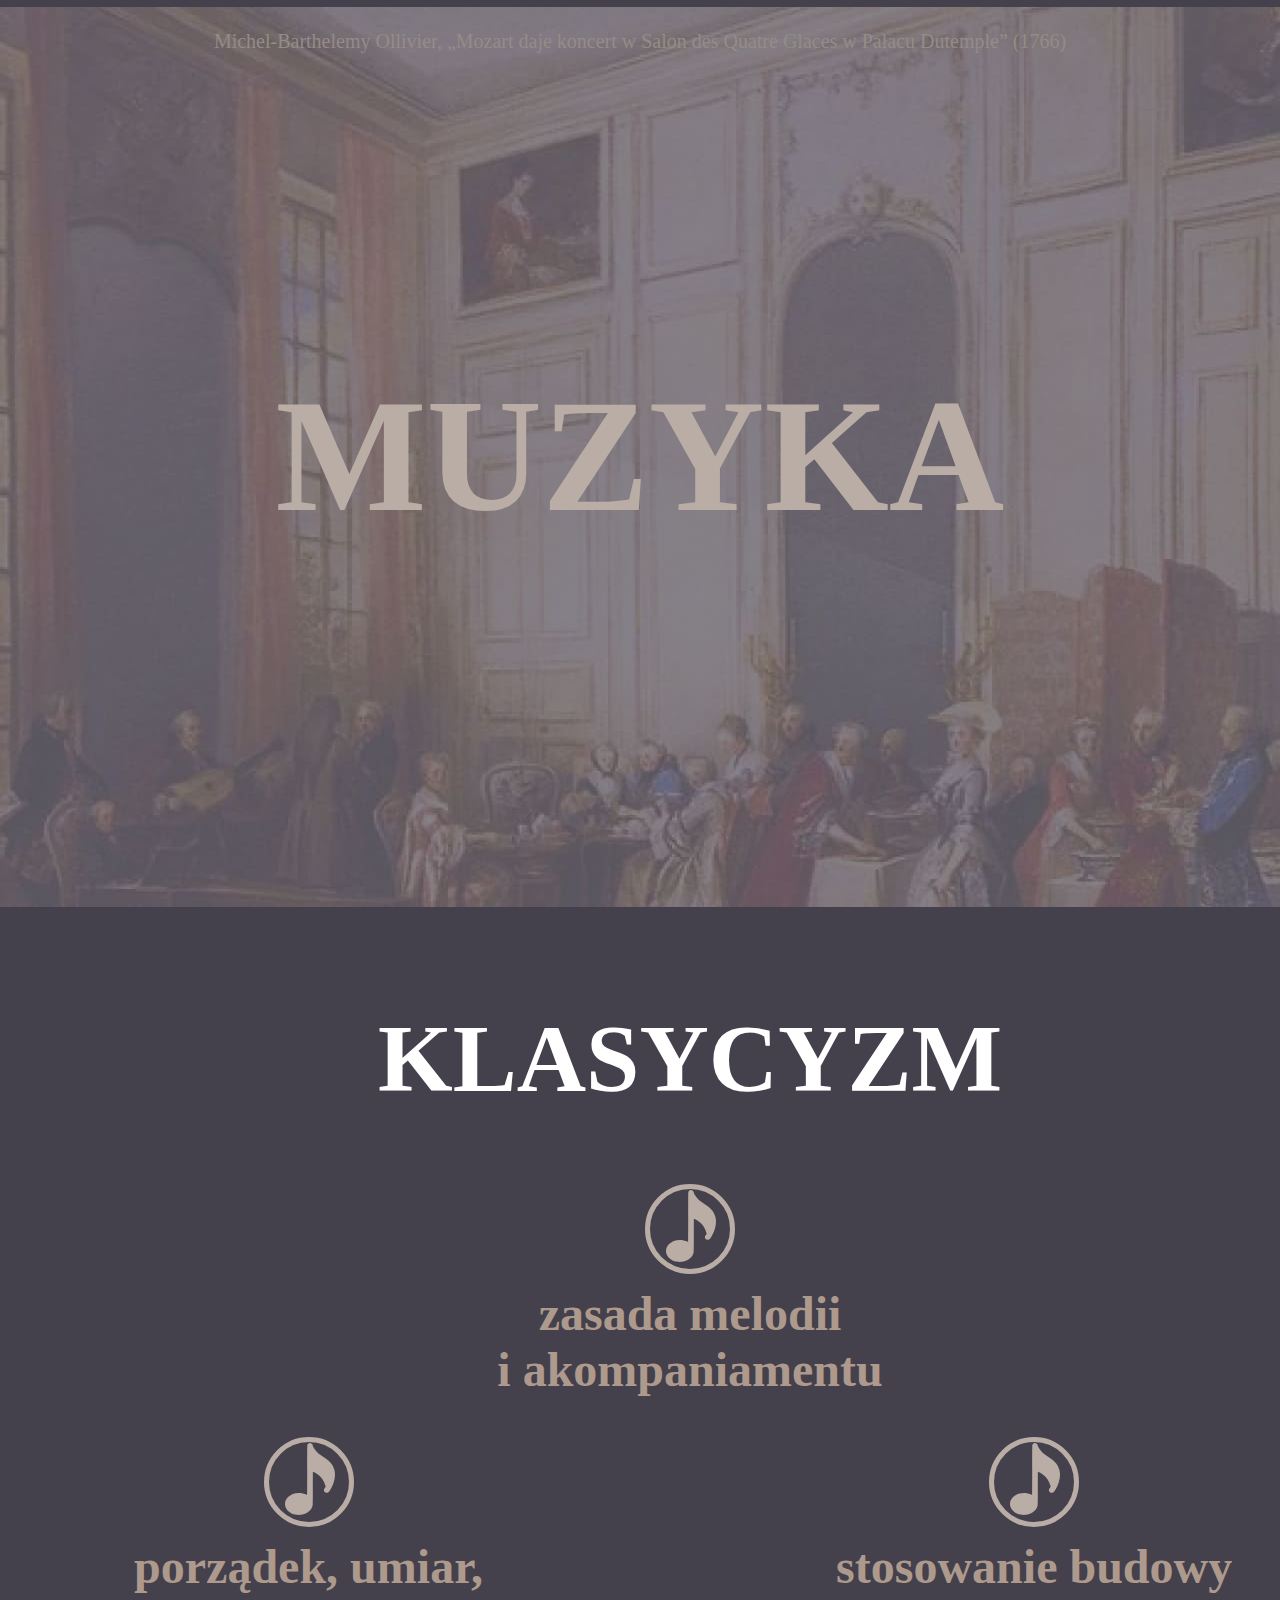
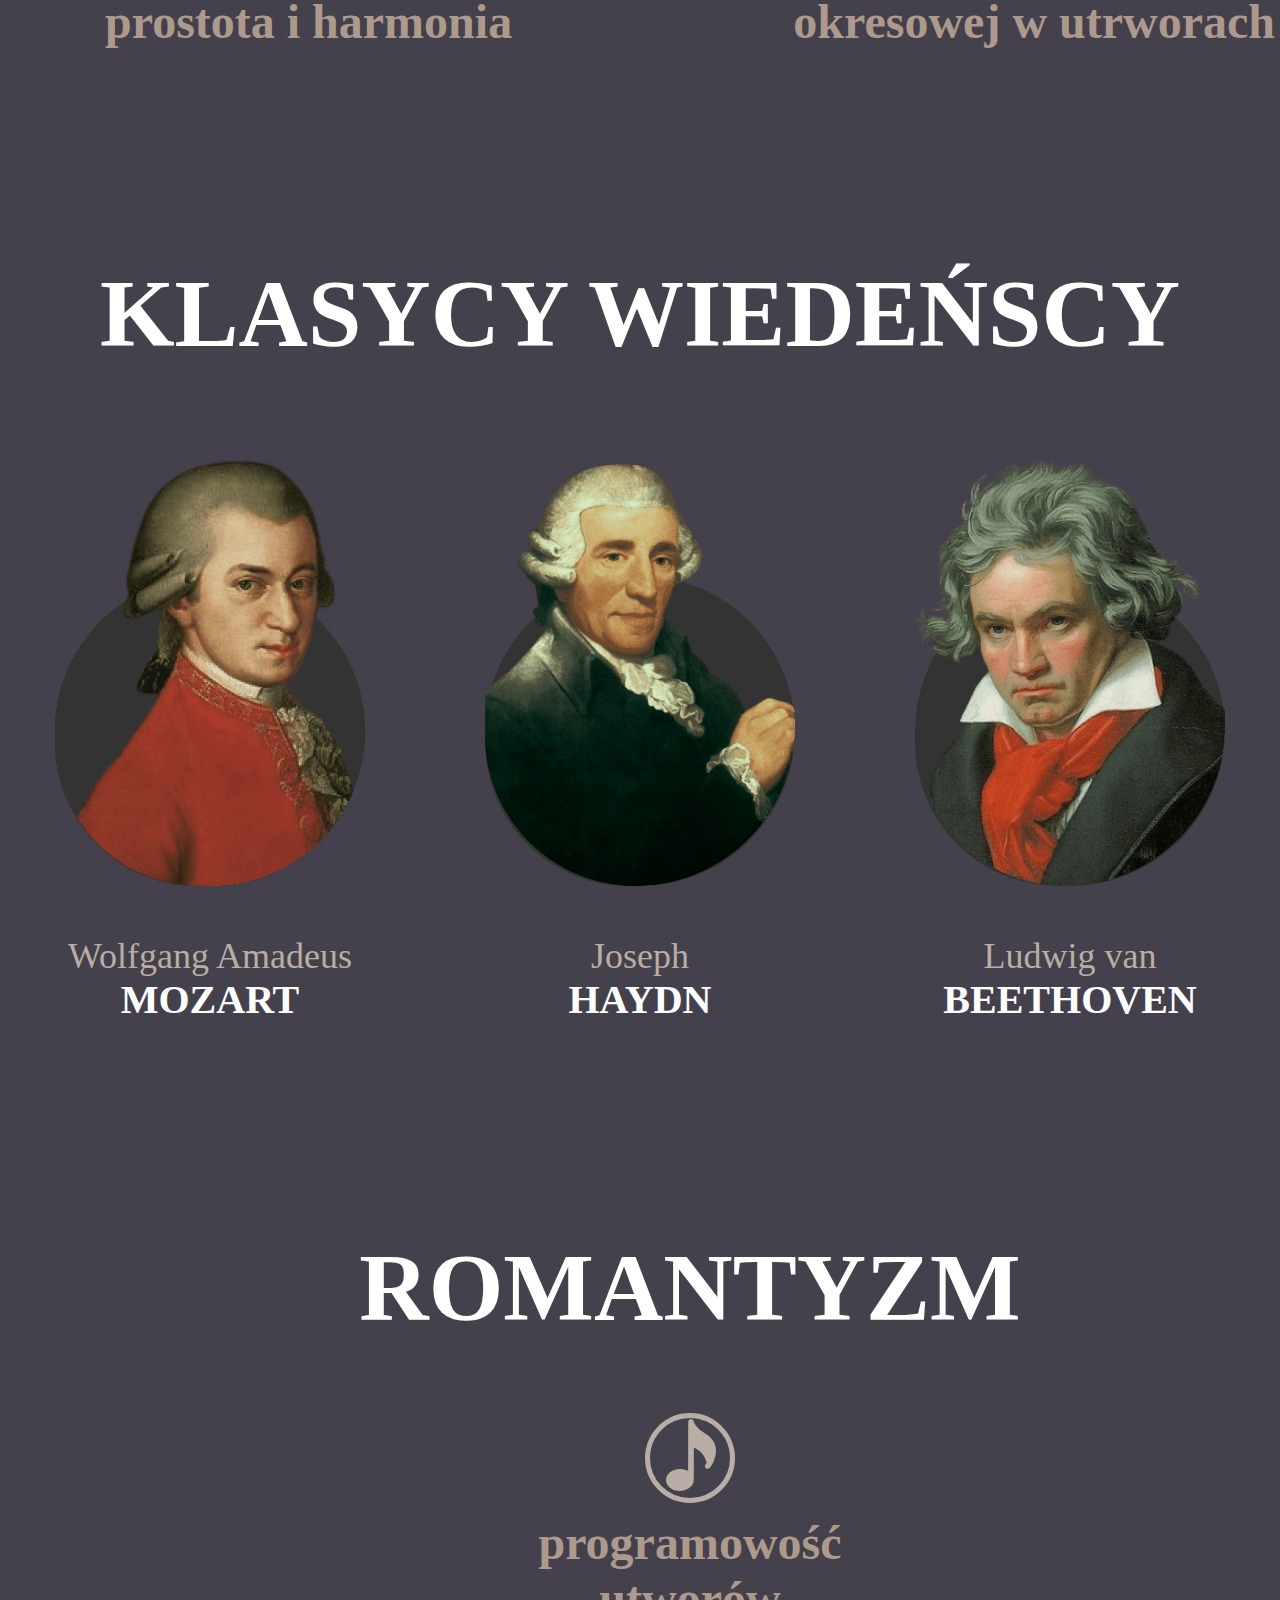
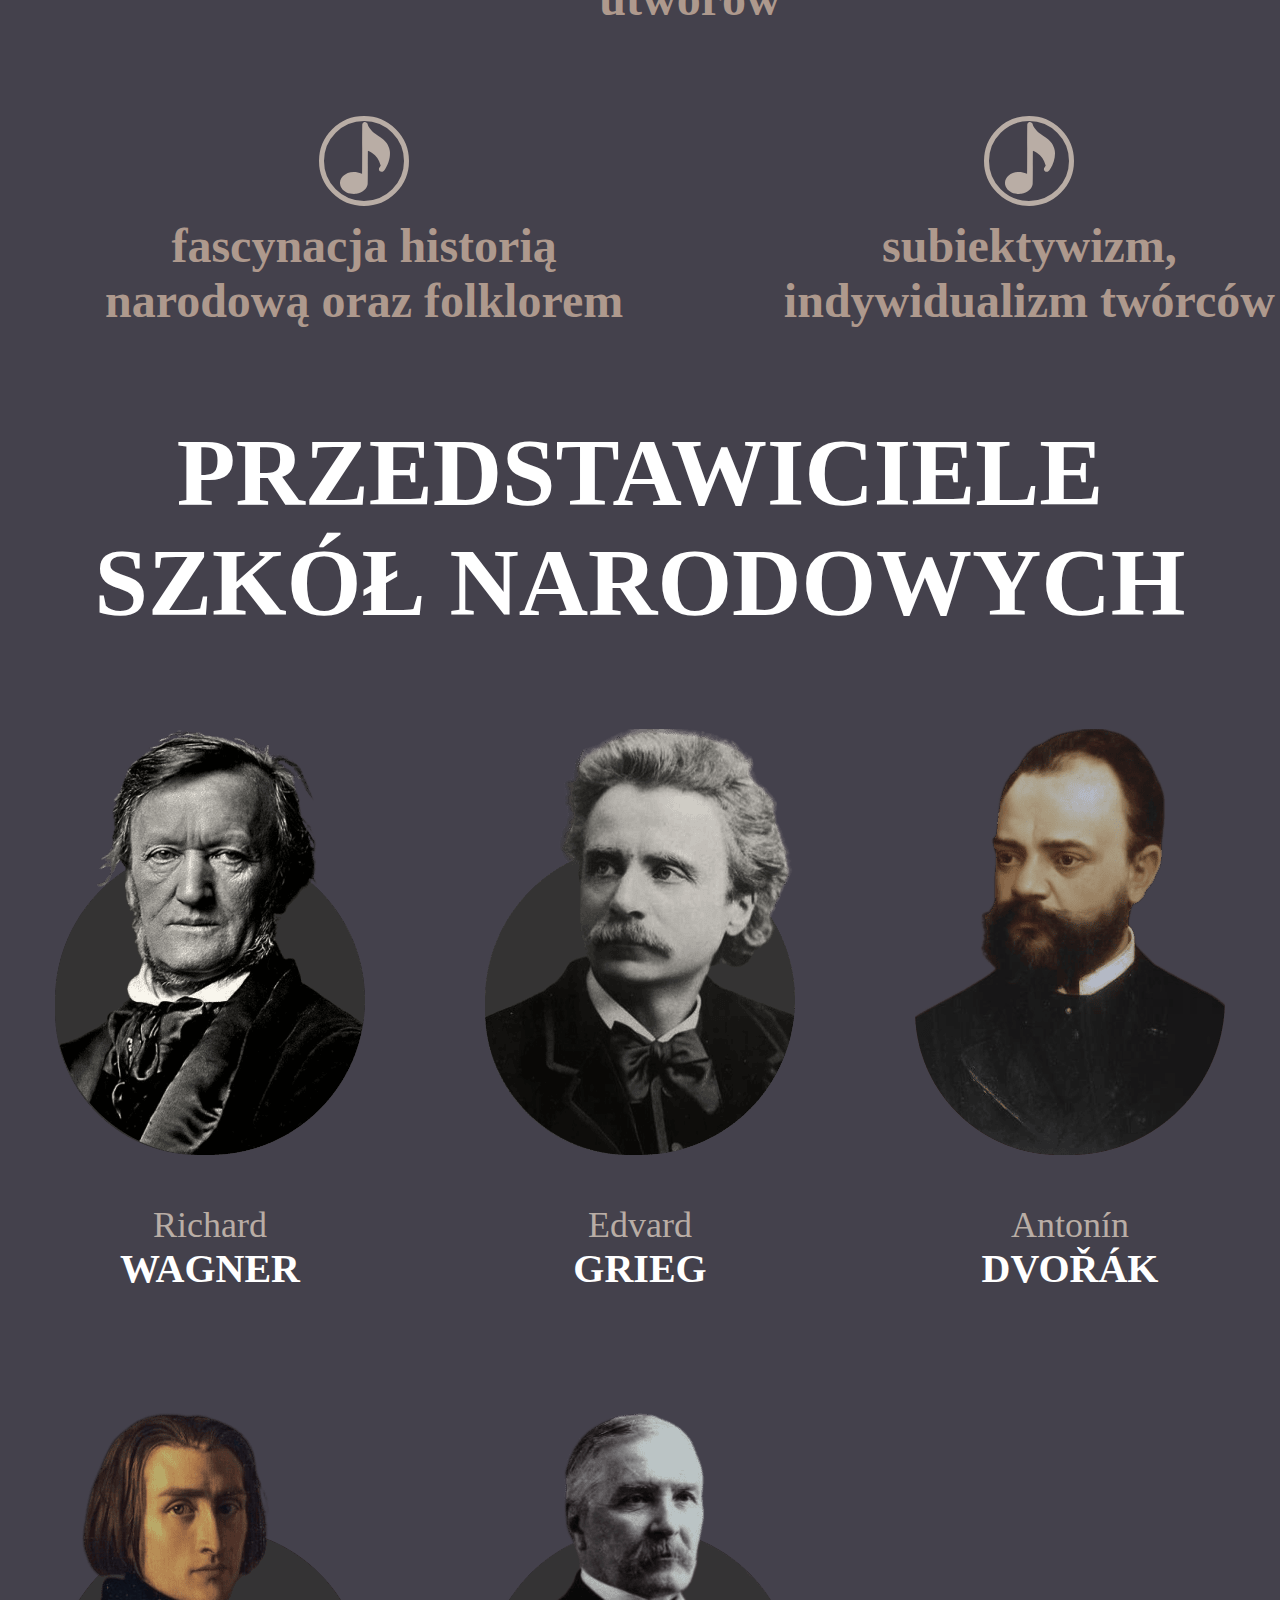
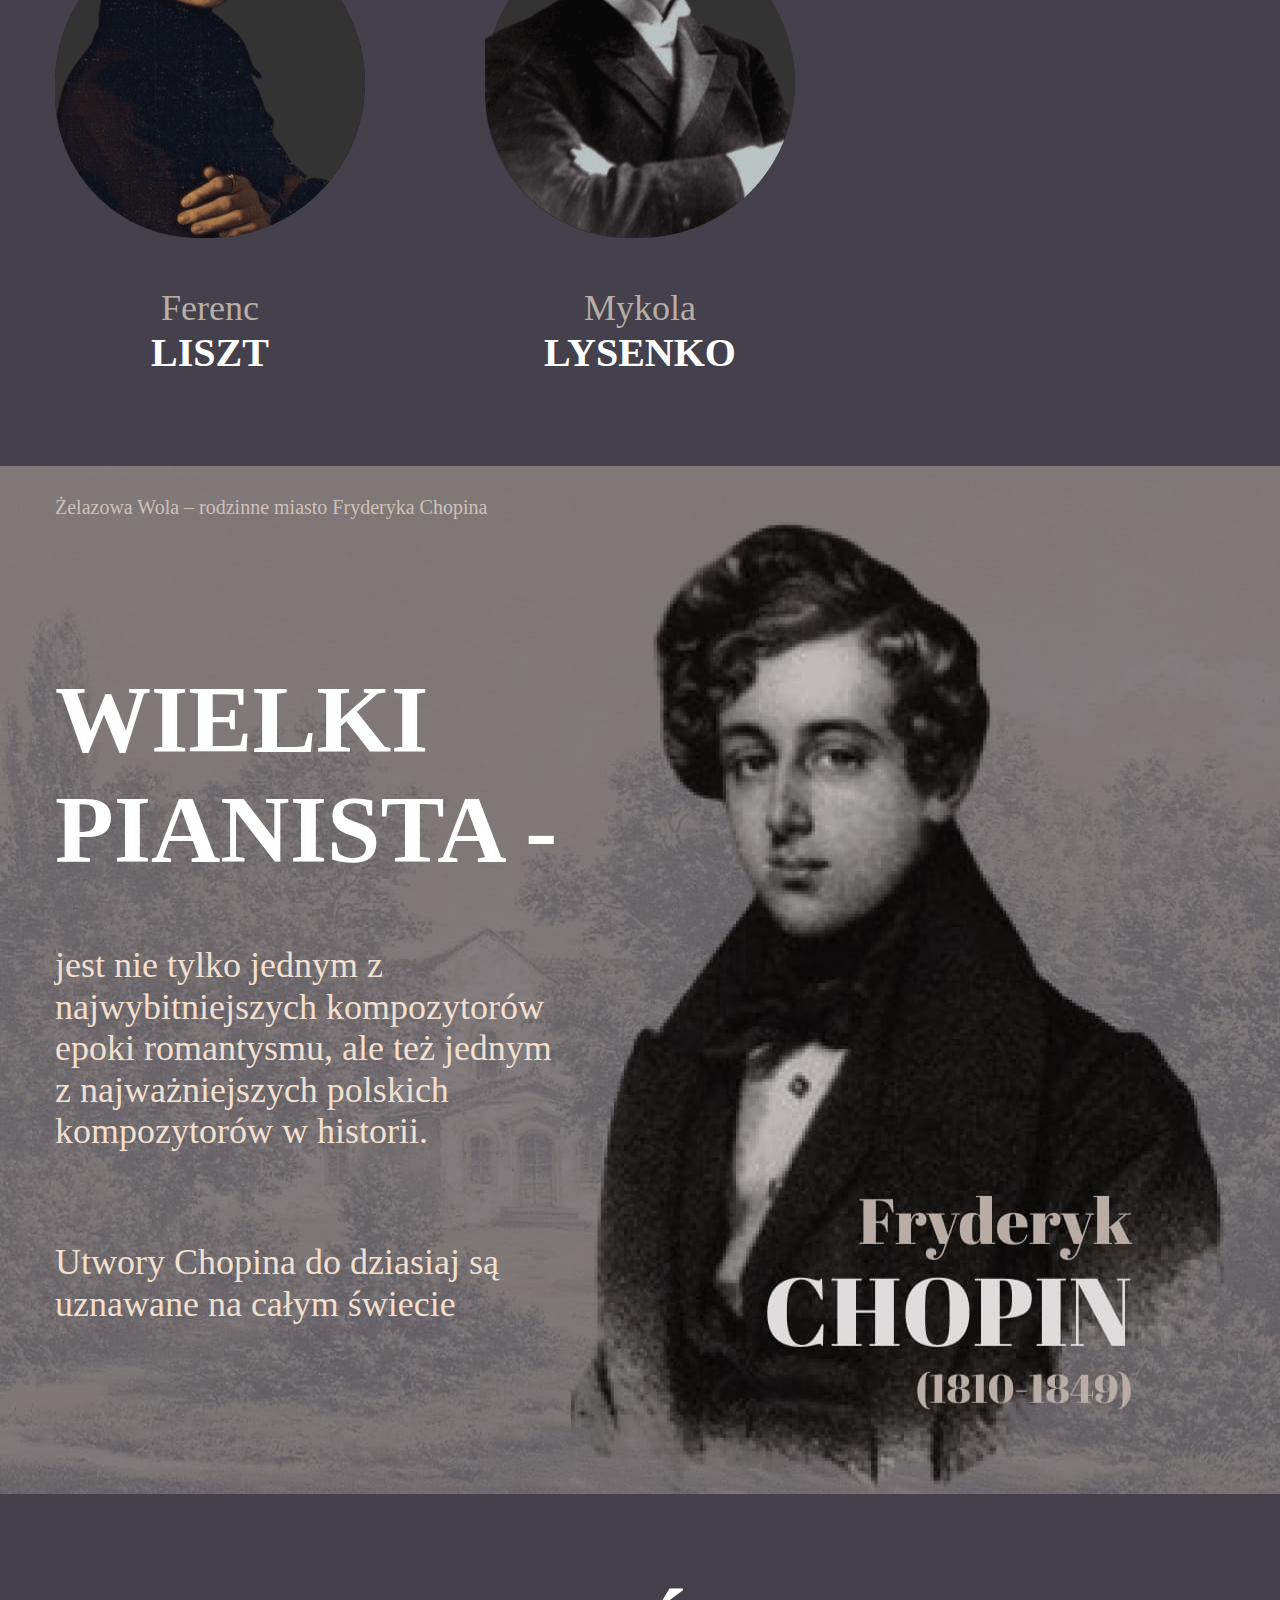
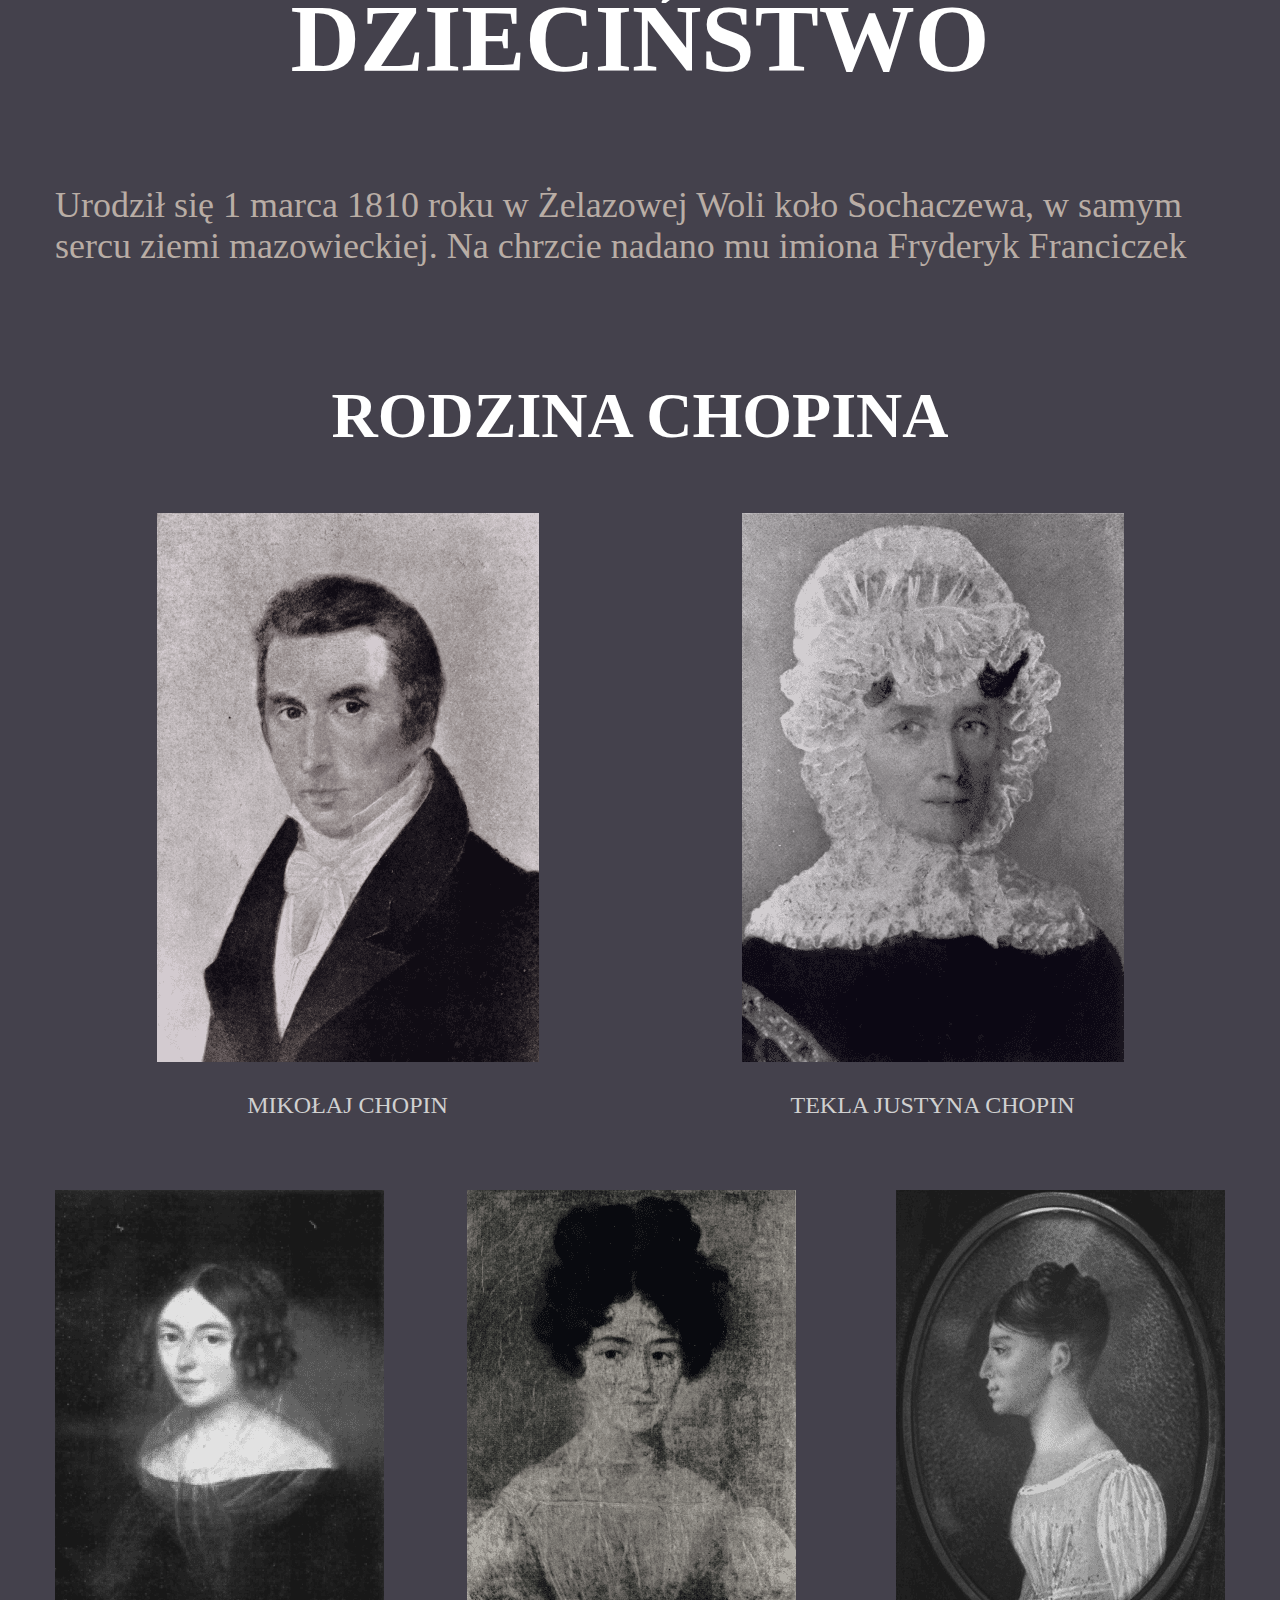
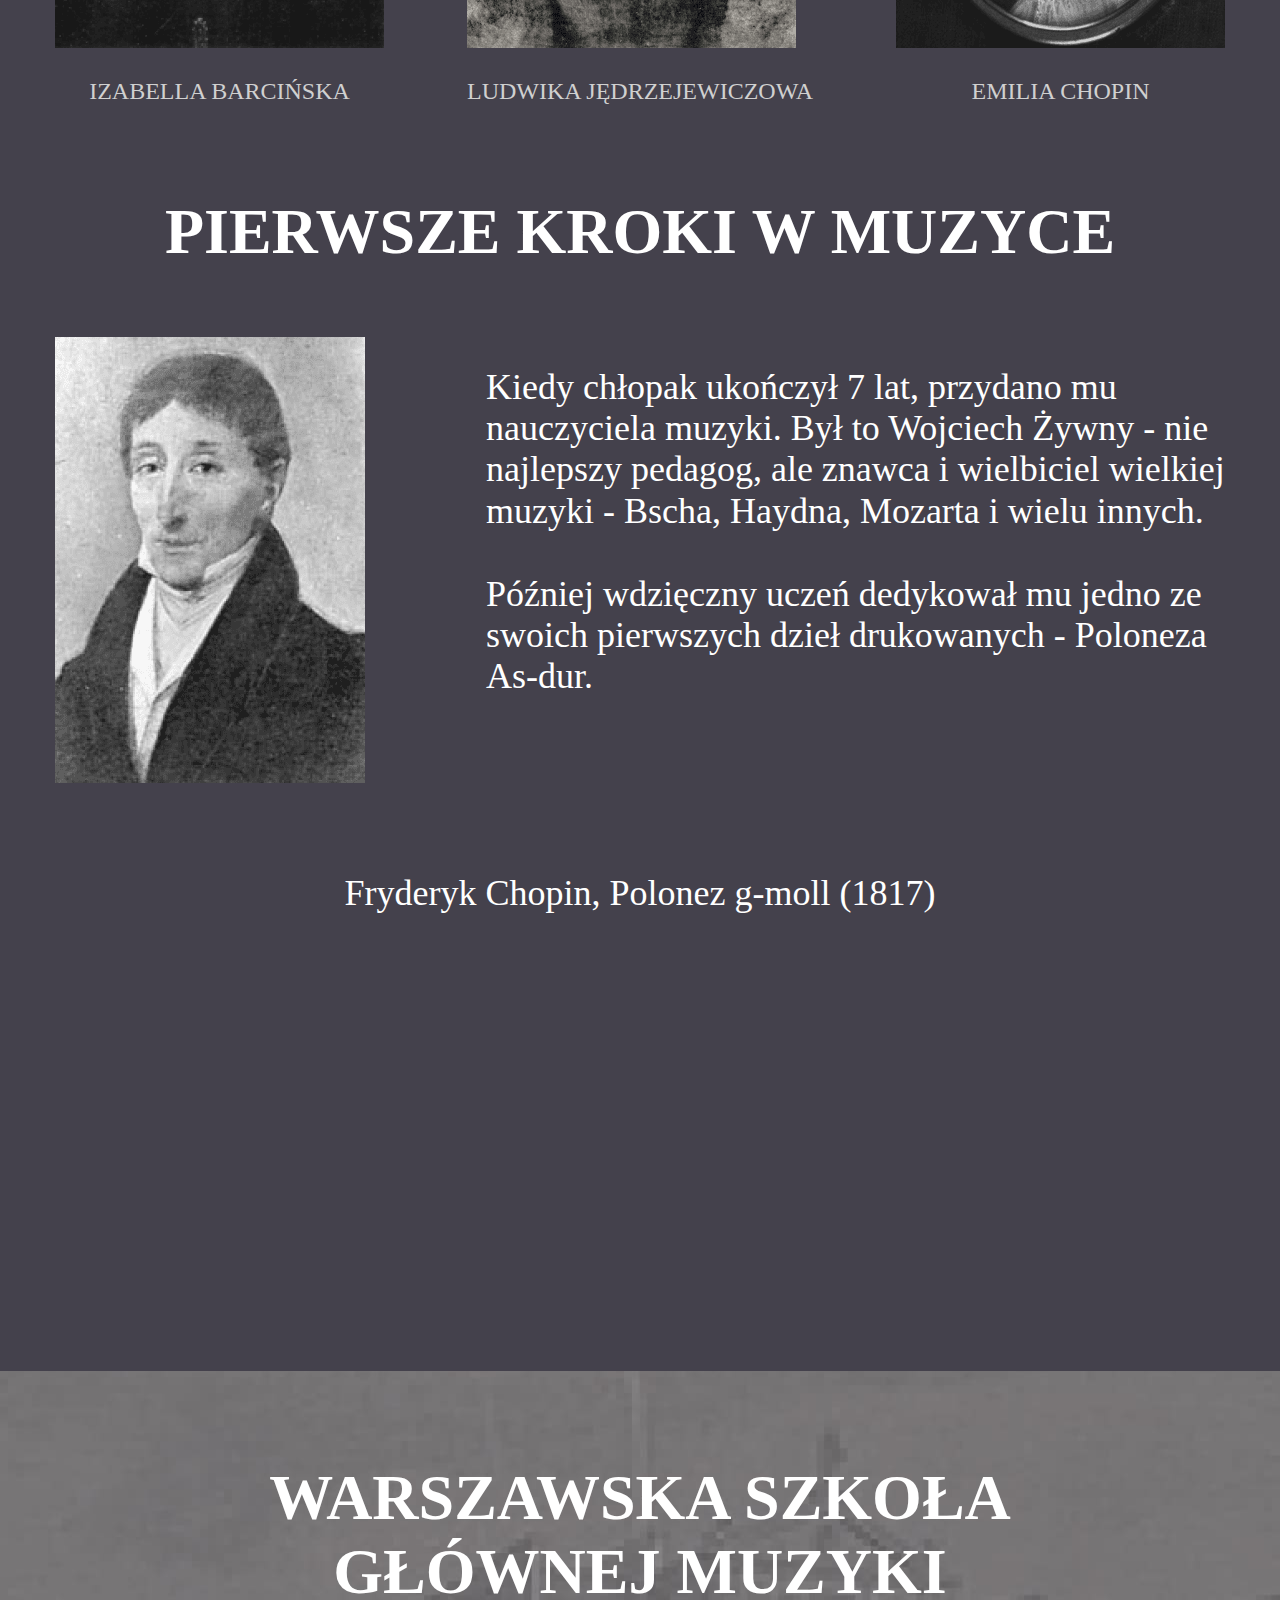
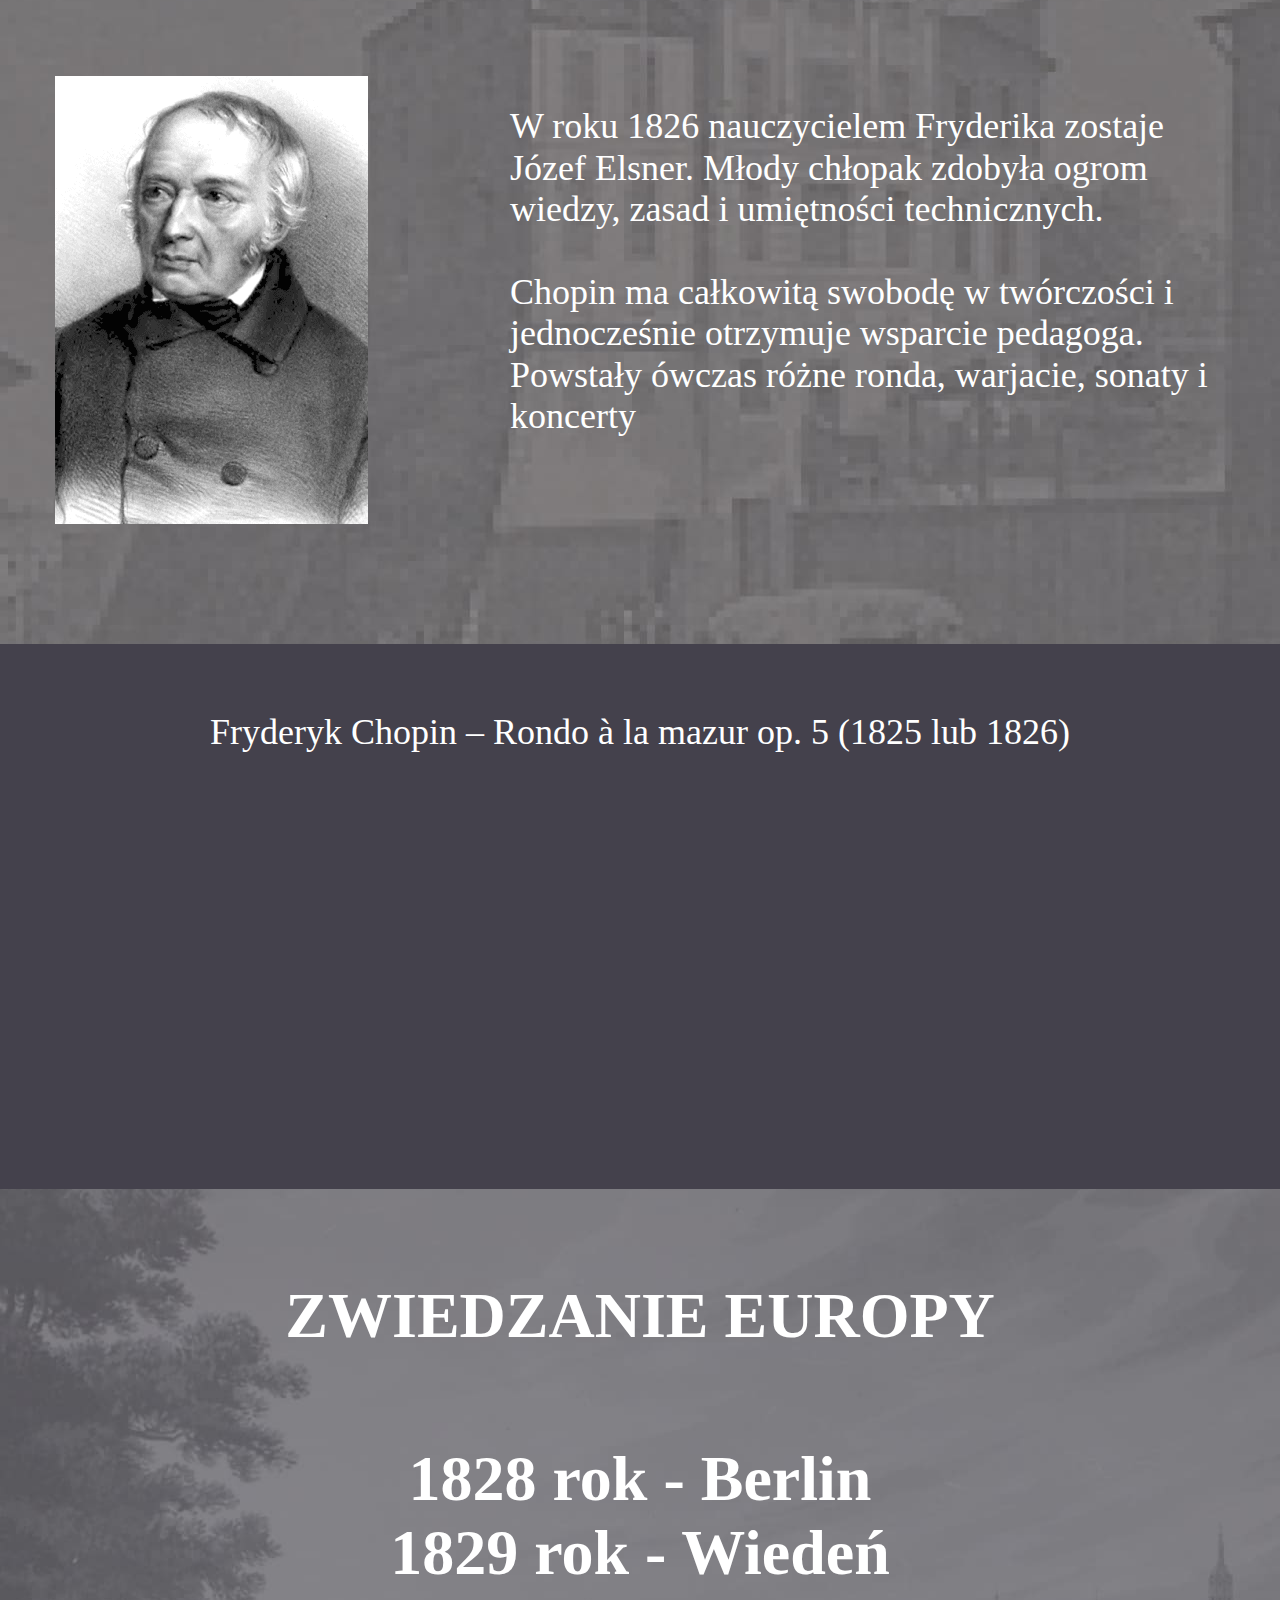
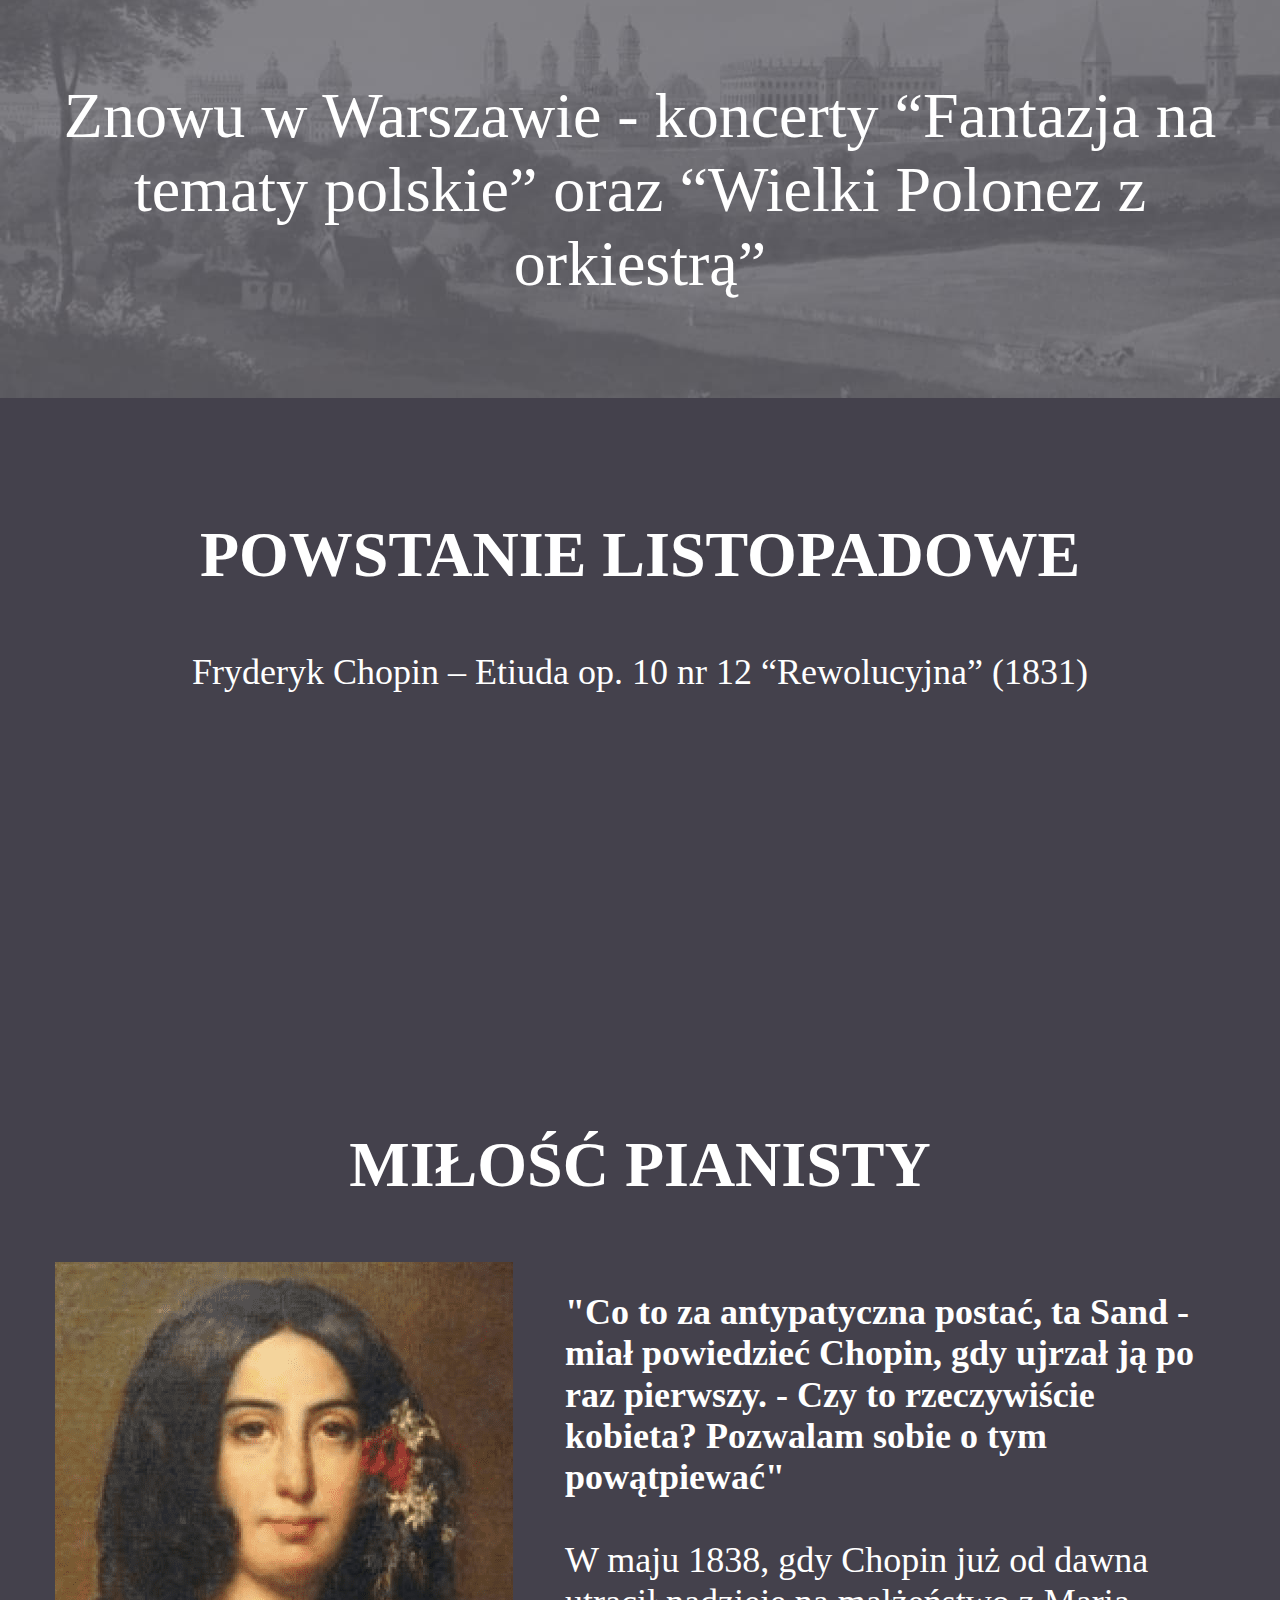
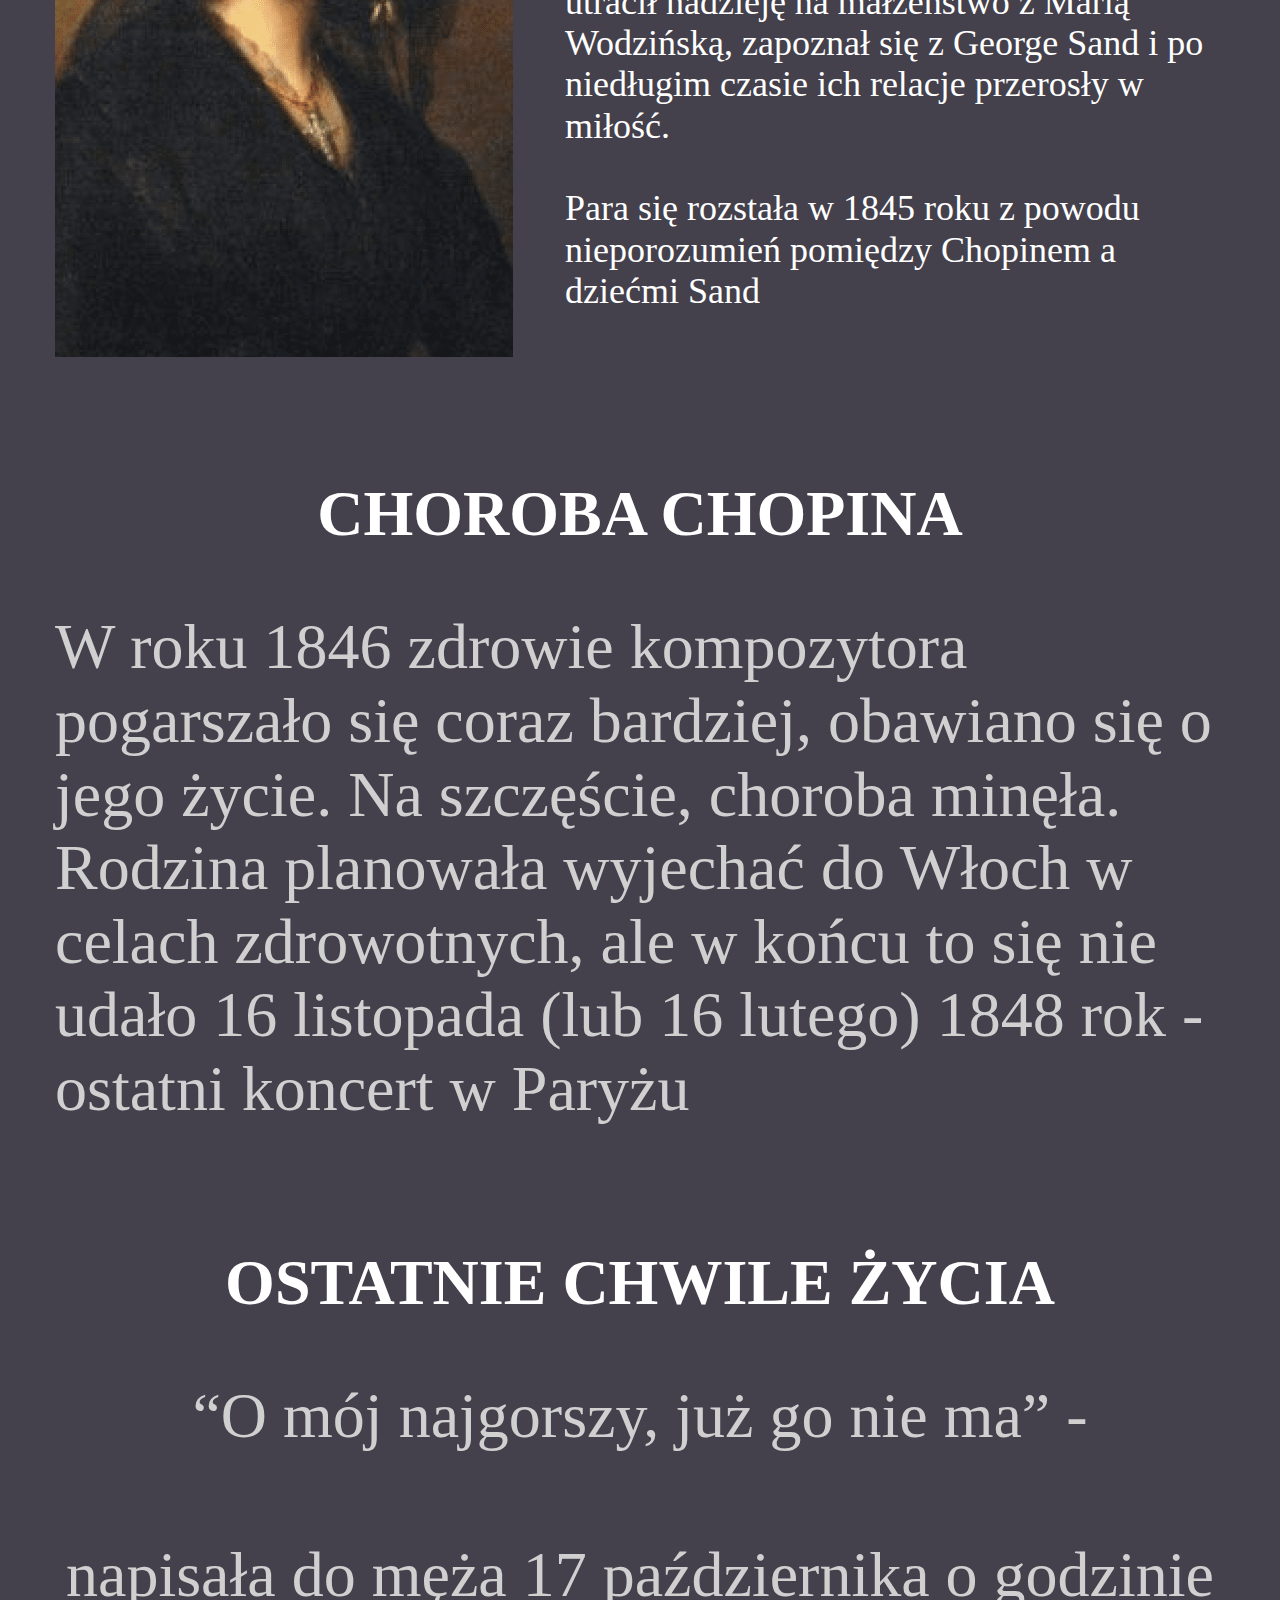
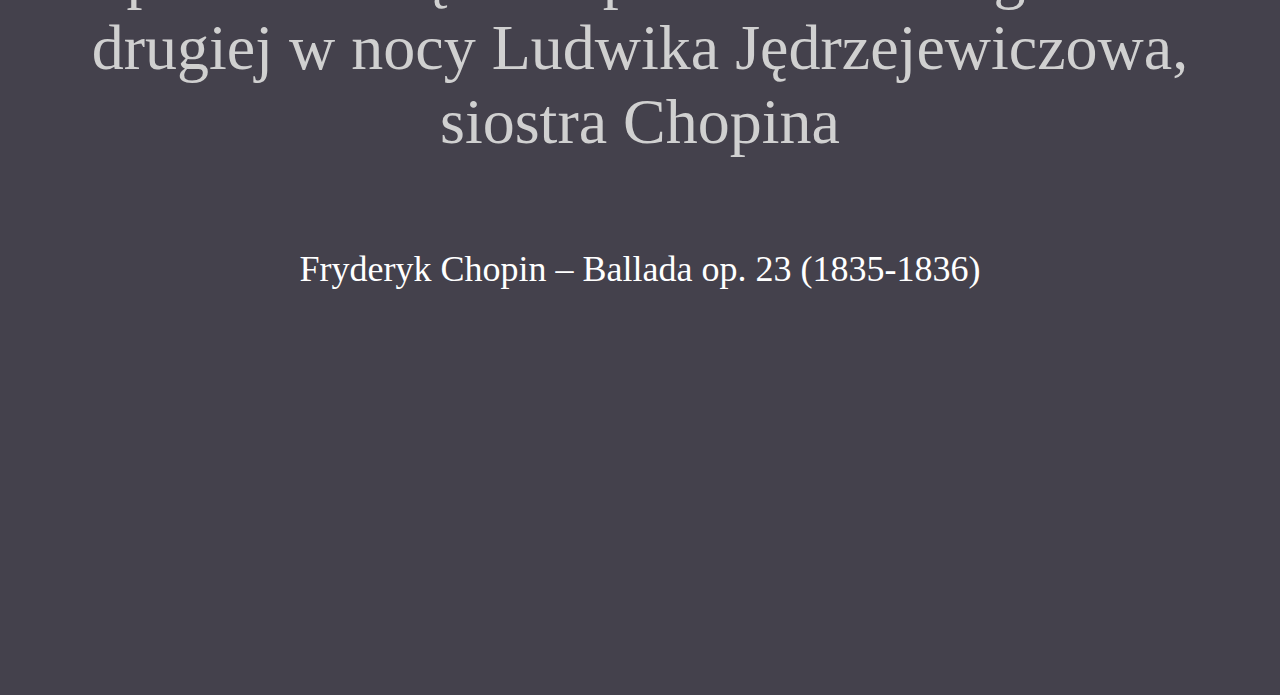
<file: music.html>
<!DOCTYPE html>
<html lang="uk">
  <head>
    <meta charset="UTF-8" />
    <meta name="viewport" content="width=device-width, initial-scale=1.0" />
    <title>MUZYKA</title>
    <link rel="shortcut icon" href="./images/favicon.svg" type="image/x-icon" />
    <link
      rel="stylesheet"
      href="https://cdnjs.cloudflare.com/ajax/libs/modern-normalize/2.0.0/modern-normalize.min.css"
    />
    <link rel="preconnect" href="https://fonts.googleapis.com" />
    <link rel="preconnect" href="https://fonts.gstatic.com" crossorigin />
    <link
      href="https://fonts.googleapis.com/css2?family=Raleway:wght@700&family=Roboto:wght@400;500;700;900&display=swap"
      rel="stylesheet"
    />
    <link rel="stylesheet" href="./css/style.css" />
  </head>
  <body class="body--music">
    <header class="header--music">
      <div class="container">
        <p class="header__subtitle">
          Michel-Barthelemy Ollivier, „Mozart daje koncert w Salon des Quatre
          Glaces w Pałacu Dutemple” (1766)
        </p>
        <h1 class="header__title--music">MUZYKA</h1>
      </div>
    </header>
    <main class="main">
      <section class="klas">
        <div class="container">
          <h2 class="klas__title title">KLASYCYZM</h2>
          <ul class="klas__list list">
            <li class="klas__item">
              <svg class="music__svg"
                width="90"
                height="90"
                viewBox="0 0 90 90"
                fill="none"
                xmlns="http://www.w3.org/2000/svg"
              >
                <path
                  d="M44.7674 6.29545C44.1039 6.6331 43.5957 7.22399 43.3416 7.95557C43.2287 8.3073 43.1863 15.0744 43.1863 33.2515C43.1863 46.9124 43.144 58.0549 43.0875 58.0268C43.0169 57.9987 42.664 57.8158 42.2687 57.6188C40.1794 56.5073 37.5395 55.9165 34.8009 55.9165C26.006 55.9305 19.5264 62.3037 21.291 69.1975C22.3215 73.2212 26.1613 76.4993 31.1728 77.6248C32.9092 78.0187 35.5773 78.1172 37.3278 77.8499C43.4686 76.9073 47.9719 73.0383 48.6919 68.1001C48.7766 67.4952 48.8331 60.9391 48.8331 50.9079C48.8331 42.0023 48.8613 34.7006 48.9036 34.7006C49.2142 34.7006 51.967 36.1497 53.1246 36.9094C57.2467 39.6387 60.1407 43.7328 61.3971 48.6288L61.6936 49.7824L60.9877 50.7391C60.1548 51.8787 60.056 52.0756 59.9289 52.6947C59.6325 54.2563 60.9877 55.8039 62.6535 55.8039C64.0228 55.8039 64.6158 55.3256 66.2251 52.9338C69.8108 47.6158 71.6601 40.2718 70.7848 34.8694C70.3754 32.337 69.2743 29.5513 67.8062 27.3566C66.945 26.0763 64.9404 23.9941 63.3876 22.7561C62.7241 22.2214 60.9312 20.9552 59.4207 19.9141C54.5504 16.6079 53.167 15.4402 51.5294 13.2596C49.6801 10.8116 49.1013 9.75639 48.6919 8.13847C48.3954 6.98483 47.1532 6.01407 45.9391 6C45.6285 6 45.1062 6.14069 44.7674 6.29545Z"
                  fill="#B9ADA5"
                />
                <circle
                  cx="45"
                  cy="45"
                  r="42.5"
                  stroke="#B9ADA5"
                  stroke-width="5"
                />
                </svg>zasada melodii <br> i akompaniamentu
            </li>
            <div class="klas__wrapper">
              <li class="klas__item">
                <svg class="music__svg"
                  width="90"
                  height="90"
                  viewBox="0 0 90 90"
                  fill="none"
                  xmlns="http://www.w3.org/2000/svg"
                >
                  <path
                    d="M44.7674 6.29545C44.1039 6.6331 43.5957 7.22399 43.3416 7.95557C43.2287 8.3073 43.1863 15.0744 43.1863 33.2515C43.1863 46.9124 43.144 58.0549 43.0875 58.0268C43.0169 57.9987 42.664 57.8158 42.2687 57.6188C40.1794 56.5073 37.5395 55.9165 34.8009 55.9165C26.006 55.9305 19.5264 62.3037 21.291 69.1975C22.3215 73.2212 26.1613 76.4993 31.1728 77.6248C32.9092 78.0187 35.5773 78.1172 37.3278 77.8499C43.4686 76.9073 47.9719 73.0383 48.6919 68.1001C48.7766 67.4952 48.8331 60.9391 48.8331 50.9079C48.8331 42.0023 48.8613 34.7006 48.9036 34.7006C49.2142 34.7006 51.967 36.1497 53.1246 36.9094C57.2467 39.6387 60.1407 43.7328 61.3971 48.6288L61.6936 49.7824L60.9877 50.7391C60.1548 51.8787 60.056 52.0756 59.9289 52.6947C59.6325 54.2563 60.9877 55.8039 62.6535 55.8039C64.0228 55.8039 64.6158 55.3256 66.2251 52.9338C69.8108 47.6158 71.6601 40.2718 70.7848 34.8694C70.3754 32.337 69.2743 29.5513 67.8062 27.3566C66.945 26.0763 64.9404 23.9941 63.3876 22.7561C62.7241 22.2214 60.9312 20.9552 59.4207 19.9141C54.5504 16.6079 53.167 15.4402 51.5294 13.2596C49.6801 10.8116 49.1013 9.75639 48.6919 8.13847C48.3954 6.98483 47.1532 6.01407 45.9391 6C45.6285 6 45.1062 6.14069 44.7674 6.29545Z"
                    fill="#B9ADA5"
                  />
                  <circle
                    cx="45"
                    cy="45"
                    r="42.5"
                    stroke="#B9ADA5"
                    stroke-width="5"
                  />
                  </svg>porządek, umiar, <br> prostota i harmonia</li>
              <li class="klas__item">
                <svg class="music__svg"
                  width="90"
                  height="90"
                  viewBox="0 0 90 90"
                  fill="none"
                  xmlns="http://www.w3.org/2000/svg"
                >
                  <path
                    d="M44.7674 6.29545C44.1039 6.6331 43.5957 7.22399 43.3416 7.95557C43.2287 8.3073 43.1863 15.0744 43.1863 33.2515C43.1863 46.9124 43.144 58.0549 43.0875 58.0268C43.0169 57.9987 42.664 57.8158 42.2687 57.6188C40.1794 56.5073 37.5395 55.9165 34.8009 55.9165C26.006 55.9305 19.5264 62.3037 21.291 69.1975C22.3215 73.2212 26.1613 76.4993 31.1728 77.6248C32.9092 78.0187 35.5773 78.1172 37.3278 77.8499C43.4686 76.9073 47.9719 73.0383 48.6919 68.1001C48.7766 67.4952 48.8331 60.9391 48.8331 50.9079C48.8331 42.0023 48.8613 34.7006 48.9036 34.7006C49.2142 34.7006 51.967 36.1497 53.1246 36.9094C57.2467 39.6387 60.1407 43.7328 61.3971 48.6288L61.6936 49.7824L60.9877 50.7391C60.1548 51.8787 60.056 52.0756 59.9289 52.6947C59.6325 54.2563 60.9877 55.8039 62.6535 55.8039C64.0228 55.8039 64.6158 55.3256 66.2251 52.9338C69.8108 47.6158 71.6601 40.2718 70.7848 34.8694C70.3754 32.337 69.2743 29.5513 67.8062 27.3566C66.945 26.0763 64.9404 23.9941 63.3876 22.7561C62.7241 22.2214 60.9312 20.9552 59.4207 19.9141C54.5504 16.6079 53.167 15.4402 51.5294 13.2596C49.6801 10.8116 49.1013 9.75639 48.6919 8.13847C48.3954 6.98483 47.1532 6.01407 45.9391 6C45.6285 6 45.1062 6.14069 44.7674 6.29545Z"
                    fill="#B9ADA5"
                  />
                  <circle
                    cx="45"
                    cy="45"
                    r="42.5"
                    stroke="#B9ADA5"
                    stroke-width="5"
                  />
                  </svg>
                stosowanie budowy <br> okresowej w utrworach
              </li>
            </div>
          </ul>
        </div>
      </section>
      <section class="klas-wid">
        <div class="container">
          <h2 class="klas-wid__title title">KLASYCY WIEDEŃSCY</h2>
          <ul class="klas-wid__list list">
            <li class="klas-wid__item">
              <img
                class="klas-wid__img"
                src="./img/klas-wid_img1.png"
                alt="Mozart"
              />
              <div class="klas-wid__wrapper">
                <h3 class="klas-wid__subtitle">Wolfgang Amadeus</h3>
                <p class="klas-wid__text">MOZART</p>
              </div>
            </li>
            <li class="klas-wid__item">
              <img
                class="klas-wid__img"
                src="./img/klas-wid_img2.png"
                alt="Haydn"
              />
              <div class="klas-wid__wrapper">
                <h3 class="klas-wid__subtitle">Joseph</h3>
                <p class="klas-wid__text">HAYDN</p>
              </div>
            </li>
            <li class="klas-wid__item">
              <img
                class="klas-wid__img"
                src="./img/klas-wid_img3.png"
                alt="Beethoven"
              />
              <div class="klas-wid__wrapper">
                <h3 class="klas-wid__subtitle">Ludwig van</h3>
                <p class="klas-wid__text">BEETHOVEN</p>
              </div>
            </li>
          </ul>
        </div>
      </section>
      <section class="roman">
        <div class="container">
          <h2 class="roman__title title">ROMANTYZM</h2>
          <ul class="roman__list list">
            <li class="roman__item">
              <svg class="music__svg"
                width="90"
                height="90"
                viewBox="0 0 90 90"
                fill="none"
                xmlns="http://www.w3.org/2000/svg"
              >
                <path
                  d="M44.7674 6.29545C44.1039 6.6331 43.5957 7.22399 43.3416 7.95557C43.2287 8.3073 43.1863 15.0744 43.1863 33.2515C43.1863 46.9124 43.144 58.0549 43.0875 58.0268C43.0169 57.9987 42.664 57.8158 42.2687 57.6188C40.1794 56.5073 37.5395 55.9165 34.8009 55.9165C26.006 55.9305 19.5264 62.3037 21.291 69.1975C22.3215 73.2212 26.1613 76.4993 31.1728 77.6248C32.9092 78.0187 35.5773 78.1172 37.3278 77.8499C43.4686 76.9073 47.9719 73.0383 48.6919 68.1001C48.7766 67.4952 48.8331 60.9391 48.8331 50.9079C48.8331 42.0023 48.8613 34.7006 48.9036 34.7006C49.2142 34.7006 51.967 36.1497 53.1246 36.9094C57.2467 39.6387 60.1407 43.7328 61.3971 48.6288L61.6936 49.7824L60.9877 50.7391C60.1548 51.8787 60.056 52.0756 59.9289 52.6947C59.6325 54.2563 60.9877 55.8039 62.6535 55.8039C64.0228 55.8039 64.6158 55.3256 66.2251 52.9338C69.8108 47.6158 71.6601 40.2718 70.7848 34.8694C70.3754 32.337 69.2743 29.5513 67.8062 27.3566C66.945 26.0763 64.9404 23.9941 63.3876 22.7561C62.7241 22.2214 60.9312 20.9552 59.4207 19.9141C54.5504 16.6079 53.167 15.4402 51.5294 13.2596C49.6801 10.8116 49.1013 9.75639 48.6919 8.13847C48.3954 6.98483 47.1532 6.01407 45.9391 6C45.6285 6 45.1062 6.14069 44.7674 6.29545Z"
                  fill="#B9ADA5"
                />
                <circle
                  cx="45"
                  cy="45"
                  r="42.5"
                  stroke="#B9ADA5"
                  stroke-width="5"
                />
                </svg>programowość <br> utworów</li>
            <div class="roman__wrapper">
              <li class="roman__item">
                <svg class="music__svg"
                  width="90"
                  height="90"
                  viewBox="0 0 90 90"
                  fill="none"
                  xmlns="http://www.w3.org/2000/svg"
                >
                  <path
                    d="M44.7674 6.29545C44.1039 6.6331 43.5957 7.22399 43.3416 7.95557C43.2287 8.3073 43.1863 15.0744 43.1863 33.2515C43.1863 46.9124 43.144 58.0549 43.0875 58.0268C43.0169 57.9987 42.664 57.8158 42.2687 57.6188C40.1794 56.5073 37.5395 55.9165 34.8009 55.9165C26.006 55.9305 19.5264 62.3037 21.291 69.1975C22.3215 73.2212 26.1613 76.4993 31.1728 77.6248C32.9092 78.0187 35.5773 78.1172 37.3278 77.8499C43.4686 76.9073 47.9719 73.0383 48.6919 68.1001C48.7766 67.4952 48.8331 60.9391 48.8331 50.9079C48.8331 42.0023 48.8613 34.7006 48.9036 34.7006C49.2142 34.7006 51.967 36.1497 53.1246 36.9094C57.2467 39.6387 60.1407 43.7328 61.3971 48.6288L61.6936 49.7824L60.9877 50.7391C60.1548 51.8787 60.056 52.0756 59.9289 52.6947C59.6325 54.2563 60.9877 55.8039 62.6535 55.8039C64.0228 55.8039 64.6158 55.3256 66.2251 52.9338C69.8108 47.6158 71.6601 40.2718 70.7848 34.8694C70.3754 32.337 69.2743 29.5513 67.8062 27.3566C66.945 26.0763 64.9404 23.9941 63.3876 22.7561C62.7241 22.2214 60.9312 20.9552 59.4207 19.9141C54.5504 16.6079 53.167 15.4402 51.5294 13.2596C49.6801 10.8116 49.1013 9.75639 48.6919 8.13847C48.3954 6.98483 47.1532 6.01407 45.9391 6C45.6285 6 45.1062 6.14069 44.7674 6.29545Z"
                    fill="#B9ADA5"
                  />
                  <circle
                    cx="45"
                    cy="45"
                    r="42.5"
                    stroke="#B9ADA5"
                    stroke-width="5"
                  />
                  </svg>
                fascynacja historią <br> narodową oraz folklorem
              </li>
              <li class="roman__item">
                <svg class="music__svg"
                  width="90"
                  height="90"
                  viewBox="0 0 90 90"
                  fill="none"
                  xmlns="http://www.w3.org/2000/svg"
                >
                  <path
                    d="M44.7674 6.29545C44.1039 6.6331 43.5957 7.22399 43.3416 7.95557C43.2287 8.3073 43.1863 15.0744 43.1863 33.2515C43.1863 46.9124 43.144 58.0549 43.0875 58.0268C43.0169 57.9987 42.664 57.8158 42.2687 57.6188C40.1794 56.5073 37.5395 55.9165 34.8009 55.9165C26.006 55.9305 19.5264 62.3037 21.291 69.1975C22.3215 73.2212 26.1613 76.4993 31.1728 77.6248C32.9092 78.0187 35.5773 78.1172 37.3278 77.8499C43.4686 76.9073 47.9719 73.0383 48.6919 68.1001C48.7766 67.4952 48.8331 60.9391 48.8331 50.9079C48.8331 42.0023 48.8613 34.7006 48.9036 34.7006C49.2142 34.7006 51.967 36.1497 53.1246 36.9094C57.2467 39.6387 60.1407 43.7328 61.3971 48.6288L61.6936 49.7824L60.9877 50.7391C60.1548 51.8787 60.056 52.0756 59.9289 52.6947C59.6325 54.2563 60.9877 55.8039 62.6535 55.8039C64.0228 55.8039 64.6158 55.3256 66.2251 52.9338C69.8108 47.6158 71.6601 40.2718 70.7848 34.8694C70.3754 32.337 69.2743 29.5513 67.8062 27.3566C66.945 26.0763 64.9404 23.9941 63.3876 22.7561C62.7241 22.2214 60.9312 20.9552 59.4207 19.9141C54.5504 16.6079 53.167 15.4402 51.5294 13.2596C49.6801 10.8116 49.1013 9.75639 48.6919 8.13847C48.3954 6.98483 47.1532 6.01407 45.9391 6C45.6285 6 45.1062 6.14069 44.7674 6.29545Z"
                    fill="#B9ADA5"
                  />
                  <circle
                    cx="45"
                    cy="45"
                    r="42.5"
                    stroke="#B9ADA5"
                    stroke-width="5"
                  />
                  </svg>subiektywizm, <br> indywidualizm twórców</li>
            </div>
          </ul>
        </div>
      </section>
      <section class="heads">
        <div class="container">
          <h2 class="heads__title title">PRZEDSTAWICIELE SZKÓŁ NARODOWYCH</h2>
          <ul class="heads__list list">
            <li class="heads__item">
              <img
                class="heads__img"
                src="./img/heads_img1.png"
                alt="Richard Wagner"
              />
              <h3 class="heads__subtitle">Richard</h3>
              <p class="heads__text">WAGNER</p>
            </li>
            <li class="heads__item">
              <img
                class="heads__img"
                src="./img/heads_img2.png"
                alt="Edvard Grieg"
              />
              <h3 class="heads__subtitle">Edvard</h3>
              <p class="heads__text">GRIEG</p>
            </li>
            <li class="heads__item">
              <img
                class="heads__img"
                src="./img/heads_img3.png"
                alt="Antonín Dvorak"
              />
              <h3 class="heads__subtitle">Antonín</h3>
              <p class="heads__text">DVOŘÁK</p>
            </li>
            <li class="heads__item">
              <img
                class="heads__img"
                src="./img/heads_img4.png"
                alt="Ferenc Liszt"
              />
              <h3 class="heads__subtitle">Ferenc</h3>
              <p class="heads__text">LISZT</p>
            </li>
            <li class="heads__item">
              <img
                class="heads__img"
                src="./img/heads_img5.png"
                alt="Mykola Lysenko"
              />
              <h3 class="heads__subtitle">Mykola</h3>
              <p class="heads__text">LYSENKO</p>
            </li>
          </ul>
        </div>
      </section>
      <section class="bio">
        <div class="container">
          <p class="bio__subtitle">
            Żelazowa Wola – rodzinne miasto Fryderyka Chopina
          </p>
          <h2 class="bio__title">
            WIELKI <br />
            PIANISTA -
          </h2>
          <h3 class="bio__text">
            jest nie tylko jednym z <br />
            najwybitniejszych kompozytorów <br />
            epoki romantysmu, ale też jednym <br />
            z najważniejszych polskich <br />
            kompozytorów w historii.
            <div class="bio__wrapper">
              Utwory Chopina do dziasiaj są <br />
              uznawane na całym świecie
            </div>
          </h3>
        </div>
      </section>
      <section class="childhood">
        <div class="container">
          <h2 class="childhood__title title">DZIECIŃSTWO</h2>
          <p class="childhood__text">
            Urodził się 1 marca 1810 roku w Żelazowej Woli koło Sochaczewa, w
            samym sercu ziemi mazowieckiej. Na chrzcie nadano mu imiona Fryderyk
            Franciczek
          </p>
          <h3 class="family-title title-bio">RODZINA CHOPINA</h3>
          <ul class="family__list list">
            <li class="family__item">
              <img
                class="family__img"
                src="./img/family_img1.png"
                alt="Mikołaj Chopin"
              />
              <p class="family__subtitle">MIKOŁAJ CHOPIN</p>
            </li>
            <li class="family__item">
              <img
                class="family__img"
                src="./img/family_img2.png"
                alt="Tekla Justyna Chopin"
              />
              <p class="family__subtitle">TEKLA JUSTYNA CHOPIN</p>
            </li>
          </ul>
          <ul class="sisters__list list">
            <li class="sisters__item">
              <img
                class="sisters__img"
                src="./img/family_img3.png"
                alt="Izabella Barcińska"
              />
              <p class="sisters__subtitle">IZABELLA BARCIŃSKA</p>
            </li>
            <li class="sisters__item">
              <img
                class="sisters__img"
                src="./img/family_img4.png"
                alt="Ludwika Jędrzejewiczowa"
              />
              <p class="sisters__subtitle">LUDWIKA JĘDRZEJEWICZOWA</p>
            </li>
            <li class="sisters__item">
              <img
                class="sisters__img"
                src="./img/family_img5.png"
                alt="Emilia Chopin"
              />
              <p class="sisters__subtitle">EMILIA CHOPIN</p>
            </li>
          </ul>
          <h3 class="study__title title-bio">PIERWSZE KROKI W MUZYCE</h3>
          <div class="study__wrapper">
            <img
              class="study__img"
              src="./img/study_img.png"
              alt="Wojciech Żywny"
            />
            <h4 class="study__text">
              Kiedy chłopak ukończył 7 lat, przydano mu nauczyciela muzyki. Był
              to Wojciech Żywny - nie najlepszy pedagog, ale znawca i wielbiciel
              wielkiej muzyki - Bscha, Haydna, Mozarta i wielu innych.
              <br /><br />
              Później wdzięczny uczeń dedykował mu jedno ze swoich pierwszych
              dzieł drukowanych - Poloneza As-dur.
            </h4>
          </div>
          <p class="study-subtitle subtitle">
            Fryderyk Chopin, Polonez g-moll (1817)
          </p>
          <iframe
            width="560"
            height="315"
            src="https://www.youtube.com/embed/aKJqy2_c43Y?si=VSQa5UUoBecciXWC&amp;start=34"
            title="YouTube video player"
            frameborder="0"
            allow="accelerometer; autoplay; clipboard-write; encrypted-media; gyroscope; picture-in-picture; web-share"
            referrerpolicy="strict-origin-when-cross-origin"
            allowfullscreen
          ></iframe>
        </div>
      </section>
      <section class="school">
        <div class="container">
          <h2 class="school__title title-bio">
            WARSZAWSKA SZKOŁA <br />
            GŁÓWNEJ MUZYKI
          </h2>
          <div class="school-wrapper">
            <img
              class="school__img"
              src="./img/school_img.png"
              alt="Józef Elsner"
            />
            <h4 class="school__text">
              W roku 1826 nauczycielem Fryderika zostaje Józef Elsner. Młody
              chłopak zdobyła ogrom wiedzy, zasad i umiętności technicznych.
              <br />
              <br />
              Chopin ma całkowitą swobodę w twórczości i jednocześnie otrzymuje
              wsparcie pedagoga. Powstały ówczas różne ronda, warjacie, sonaty i
              koncerty
            </h4>
          </div>
        </div>
      </section>
      <section class="school__iframe">
        <div class="container">
          <p class="school__subtitle subtitle">
            Fryderyk Chopin – Rondo à la mazur op. 5 (1825 lub 1826)
          </p>
          <iframe
            width="560"
            height="315"
            src="https://www.youtube.com/embed/94_cPWmRSIY?si=04aIKsSEDnlzQjDc&amp;start=4"
            title="YouTube video player"
            frameborder="0"
            allow="accelerometer; autoplay; clipboard-write; encrypted-media; gyroscope; picture-in-picture; web-share"
            referrerpolicy="strict-origin-when-cross-origin"
            allowfullscreen
          ></iframe>
        </div>
      </section>
      <section class="travel">
        <div class="container">
          <h2 class="travel__title title-bio">ZWIEDZANIE EUROPY</h2>
          <ul class="travel__list list">
            <li class="travel__item">1828 rok - Berlin</li>
            <li class="travel__item">1829 rok - Wiedeń</li>
            <p class="travel__text">
              Znowu w Warszawie - koncerty “Fantazja na tematy polskie” oraz
              “Wielki Polonez z orkiestrą”
            </p>
          </ul>
        </div>
      </section>
      <section class="revolution">
        <div class="container">
          <h2 class="revolution__title title-bio">POWSTANIE LISTOPADOWE</h2>
          <p class="revolution__subtitle subtitle">
            Fryderyk Chopin – Etiuda op. 10 nr 12 “Rewolucyjna” (1831)
          </p>
          <iframe
            width="560"
            height="315"
            src="https://www.youtube.com/embed/Ho7LYnswAbE?si=ZHcserUK4VzDNekL&amp;start=2"
            title="YouTube video player"
            frameborder="0"
            allow="accelerometer; autoplay; clipboard-write; encrypted-media; gyroscope; picture-in-picture; web-share"
            referrerpolicy="strict-origin-when-cross-origin"
            allowfullscreen
          ></iframe>
        </div>
      </section>
      <section class="love">
        <div class="container">
          <h2 class="love__title title-bio">MIŁOŚĆ PIANISTY</h2>
          <div class="love__wrapper">
            <img class="love__img" src="./img/love_img.png" alt="George Sand" />
            <h3 class="love__text">
              <b>"Co to za antypatyczna postać, ta Sand - miał powiedzieć Chopin,
              gdy ujrzał ją po raz pierwszy. - Czy to rzeczywiście kobieta?
              Pozwalam sobie o tym powątpiewać"</b> 
              <br /><br />
              W maju 1838, gdy Chopin już od dawna utracił nadzieję na
              małżeństwo z Marią Wodzińską, zapoznał się z George Sand i po
              niedługim czasie ich relacje przerosły w miłość.
              <br /><br />
              Para się rozstała w 1845 roku z powodu nieporozumień pomiędzy
              Chopinem a dziećmi Sand
            </h3>
          </div>
        </div>
      </section>
      <section class="illness">
        <div class="container">
          <h2 class="illness__title title-bio">CHOROBA CHOPINA</h2>
          <h3 class="illness__subtitle">
            W roku 1846 zdrowie kompozytora pogarszało się coraz bardziej,
            obawiano się o jego życie. Na szczęście, choroba minęła. Rodzina
            planowała wyjechać do Włoch w celach zdrowotnych, ale w końcu to się
            nie udało 16 listopada (lub 16 lutego) 1848 rok - ostatni koncert w
            Paryżu
          </h3>
        </div>
      </section>
      <section class="death">
        <div class="container">
          <h2 class="death__title title-bio">OSTATNIE CHWILE ŻYCIA</h2>
          <h3 class="death__quote">“O mój najgorszy, już go nie ma” -</h3>
          <p class="death__text">
            napisała do męża 17 października o godzinie drugiej w nocy Ludwika
            Jędrzejewiczowa, siostra Chopina
          </p>
          <p class="death__subtitle subtitle">
            Fryderyk Chopin – Ballada op. 23 (1835-1836)
          </p>
          <iframe
            width="560"
            height="315"
            src="https://www.youtube.com/embed/jHfQCfUTlXE?si=hICrmJ8l1c7EKeMa&amp;start=17"
            title="YouTube video player"
            frameborder="0"
            allow="accelerometer; autoplay; clipboard-write; encrypted-media; gyroscope; picture-in-picture; web-share"
            referrerpolicy="strict-origin-when-cross-origin"
            allowfullscreen
          ></iframe>
        </div>
      </section>
    </main>
  </body>
</html>
</file>
<file: css/style.css>
:root {
  --main-color: #fff;
  --add-white: #d9d9d9;
  --main-bg-color: #202023;
  --accent-color: #b47b48;
}
.body--index {
  background-color: #504e55;
  color: white;
}
.body--music {
  background-color: #44414c;
  color: white;
}
.body--art {
  background-color: #38363d;
  color: white;
}
h1,
h2,
h3,
h4,
p {
  margin-top: 0;
  margin-bottom: 0;
}
.img {
  margin: 0 auto;
}
ul {
  margin-top: 0;
  margin-bottom: 0;
  padding-left: 0;
}
img {
  display: block;
  max-width: 100%;
  height: auto;
}
.list {
  list-style: none;
  padding: 0;
}
.link {
  text-decoration: none;
}
.title {
  font-family: 'Cinzel Decorative';
  font-weight: 700;
  font-size: 96px;
  text-align: center;
  margin-bottom: 60px;
}
.title-bio {
  font-family: 'Cinzel Decorative';
  font-weight: 700;
  font-size: 64px;
  text-align: center;
  margin-bottom: 60px;
}
iframe {
  padding-top: 30px;
  display: block;
  margin: 0 auto;
}
.subtitle {
  text-align: center;
  font-family: "Abril Fatface";
  font-weight: 400;
  font-size: 36px;
  color: #fff;
}
.container {
  width: 1200px;
  margin: 0 auto;
  padding: 0 15px;
}
.header {
  padding-top: 30px;
  padding-bottom: 320px;
  background-image: url("../img/bg-index_img.jpg");
  background-repeat: no-repeat;
  background-position: center;
}
.header--music {
  background-image: url("../img/bg-music_img.jpg");
  background-repeat: no-repeat;
  background-position: center;
  padding-top: 30px;
  padding-bottom: 366px;
}
.header__subtitle {
  text-align: center;
  font-family: "Inter";
  font-weight: 400;
  font-size: 20px;
  color: #948c87;
}
.header__title {
  margin-top: 311px;
  font-family: "Abril Fatface";
  font-weight: 700;
  font-size: 96px;
  text-align: center;
  color: #b9ada5;
}
.hero__wrapper {
  display: flex;
  position: absolute;
  top: 45%;
  left: 28%;
}
.hero__link {
  min-width: 570px;
  min-height: 616px;
}
.hero__element {
  font-family: "Adamina";
  font-weight: 400;
  font-size: 249px;
  text-align: center;
  color: #9c938e;
  z-index: 1;
  bottom: 6px;
  position: absolute;
  top: 60%;
  left: 47%;
  text-shadow: 0 15px 15px 0 #343334;
}
.header__title--music, .header__title--art {
  margin-top: 311px;
  font-family: "Abril Fatface";
  font-weight: 700;
  font-size: 160px;
  text-align: center;
  color: #b9ada5;
}
.klas,
.roman {
  padding: 90px;
}
.klas__list,
.roman__list {
  margin-top: 70px;
  display: flex;
  flex-direction: column;
  font-family: "Abril Fatface";
  font-weight: 700;
  font-size: 48px;
  text-align: center;
  color: #ae998d;
  gap: 40px;
}
.klas__wrapper,
.roman__wrapper {
  display: flex;
  justify-content: space-between;
}
.klas-wid {
  padding-top: 120px;
  padding-bottom: 120px;
}
.music__svg {
  display: block;
  margin: 0 auto;
  margin-bottom: 12px;
}
.klas-wid__list {
  margin-top: 90px;
  display: flex;
  justify-content: space-between;
}
.klas-wid__wrapper,
.roman__wrapper {
  text-align: center;
  margin-top: 50px;
}
.heads {
  padding-bottom: 90px;
}
.heads__subtitle {
  margin-top: 50px;
}
.heads__subtitle, .klas-wid__subtitle {
  font-family: "Abril Fatface";
font-weight: 400;
font-size: 36px;
text-align: center;
color: #b9ada5;
}
.heads__text, .klas-wid__text {
  font-family: "Abril Fatface";
font-weight: 700;
font-size: 40px;
text-align: center;

}
.heads__list {
  display: flex;
  flex-wrap: wrap;
  gap: 120px;
  text-align: center;
  margin-top: 90px;
}
.bio {
  background-image: url("../img/bg-chopin_img.jpg");
  background-repeat: no-repeat;
  background-position: center;
  padding-top: 30px;
  padding-bottom: 169px;
}
.bio__subtitle {
  font-family: "Inter";
  font-weight: 400;
  font-size: 20px;
  color: #cdc1bb;
}
.bio__title {
  margin-top: 146px;
  font-family: "Abril Fatface";
  font-weight: 700;
  font-size: 96px;
  margin-bottom: 60px;
}
.bio__text {
  font-family: "Abril Fatface";
  font-weight: 400;
  font-size: 36px;
  color: #d0d0d0;
}
.bio__wrapper {
  margin-top: 90px;
}
.childhood {
  padding-top: 90px;
  padding-bottom: 142px;
}
.childhood__title {
  margin-bottom: 90px;
  font-size: 96px;
}
.childhood__text {
  margin-bottom: 112px;
  font-family: "Abril Fatface";
  font-weight: 400;
  font-size: 36px;
  color: #b9ada5;
}
.childhood-tg__text {
  font-family: "Abril Fatface";
  font-weight: 400;
  font-size: 36px;
  color: #b9ada5;
}
.family__title {
  margin-top: 112px;
}
.family__list {
  margin-top: 50px;
  display: flex;
  justify-content: space-around;
}
.family__subtitle, .sisters__subtitle {
  margin-top: 30px;
  font-family: "Cinzel Decorative";
font-weight: 400;
font-size: 24px;
text-align: center;
color: #d0d0d0;
}
.sisters__list {
  margin-top: 70px;
  display: flex;
  justify-content: space-between;
}
.study__title {
  margin-top: 90px;
  margin-bottom: 68px;
}
.study__wrapper {
  display: flex;
  justify-content: space-between;
  margin-bottom: 90px;
}
.study__text,
.school__text, .love__text  {
  font-family: "Abril Fatface";
  font-weight: 400;
  font-size: 36px;
  color: #fff;
  max-width: 739px;
  margin-top: 30px;
}
.school {
  padding-top: 90px;
  padding-bottom: 120px;
  background-image: url("../img/bg-study_img.jpg");
  background-repeat: no-repeat;
  background-position: center;
}
.school__title {
  margin-bottom: 68px;
}
.school__text {
  max-width: 715px;
}
.school__iframe {
  padding-top: 68px;
  padding-bottom: 120px;
}
.study__wrapper,
.school-wrapper, .love__wrapper {
  display: flex;
  justify-content: space-between;
}
.travel {
  padding-top: 90px;
  padding-bottom: 98px;
  background-image: url("../img/bg-travel_img.jpg");
  background-repeat: no-repeat;
  background-position: center;
}
.travel__list {
  margin-top: 90px;
}
.travel__item {
  font-family: "Cinzel Decorative";
font-weight: 700;
font-size: 64px;
text-align: center;
color: #fff;
}
.travel__text {
  margin-top: 90px;
  font-family: "Abril Fatface";
font-weight: 400;
font-size: 64px;
text-align: center;
color: #fff;
}
.revolution {
  padding-top: 120px;
  padding-bottom: 120px;
}
.love__text {
  max-width: 660px;
}
.illness__subtitle {
  font-family: "Abril Fatface";
font-weight: 400;
font-size: 64px;
color: #d0d0d0;
}
.illness {
  padding-top: 120px;
  padding-bottom: 120px;
}
.death__text, .death__quote {
  font-family: "Abril Fatface";
font-weight: 400;
font-size: 64px;
color: #d0d0d0;
text-align: center;
}
.death__text {
  margin-top: 85px;
}
.death__subtitle {
  padding-top: 90px;
}
.death {
  margin-bottom: 90px;
}
.header--art {
  background-image: url("../img/bg-art_img.jpg");
  background-repeat: no-repeat;
  background-position: center;
  padding-top: 30px;
  padding-bottom: 366px;
}
.arts__list {
  display: flex;
  flex-direction: column;
  gap: 70px;
}
.arts__text {
  margin-top: 30px;
}
.big-letters{
  text-transform: uppercase
}
.bio-tg {
  background-image: url("../img/bg-tg-art_img.jpg");
  background-repeat: no-repeat;
  background-position: center;
}
.bio-goya {
  background-image: url("../img/goya-bg_img.jpg");
  background-repeat: no-repeat;
  background-position: center;
}
.bio-tg__title {
  color: #e5cab4;
  text-align: right;
}
.bio__text {
color: #f1dfcf;
}
.study-tg__text {
  max-width: 620px;
}
.tg__subtitle {
  margin-top: 30px;
  font-size: 42px;
}
.tg-art {
  padding-bottom: 90px;
}
.wow {
  padding-bottom: 70px;
}
.goya-text {
  font-family: "Abril Fatface";
font-weight: 400;
font-size: 56px;
color: #d0d0d0;
text-align: center;
}
.madryt-title {
  font-size: 72px;
}
.madryt-list {
  text-align: left;
  margin-left: 230px;
}
.madryt-subtitle {
  font-size: 62px;
  margin-top: 40px;
}
.gap-list {
  display: flex;
  flex-direction: column;
  gap: 50px;
}
.mb-goya {
  margin-bottom: 30px;
}
.bio-goya__subtitle {
  text-align: right;
}
.bio-delac {
  background-image: url("../img/bg-delac_img.jpg");
  background-repeat: no-repeat;
  background-position: center;
}
.white {
  color: #fafafa;
}
.krytyk {
  font-size: 56px;
  text-align: center;
}
.p {
  margin-bottom: 70px;
  text-align: left;
}
.a {
  text-align: center;
}
.strona {
  margin-bottom: 50px;
}
</file>
